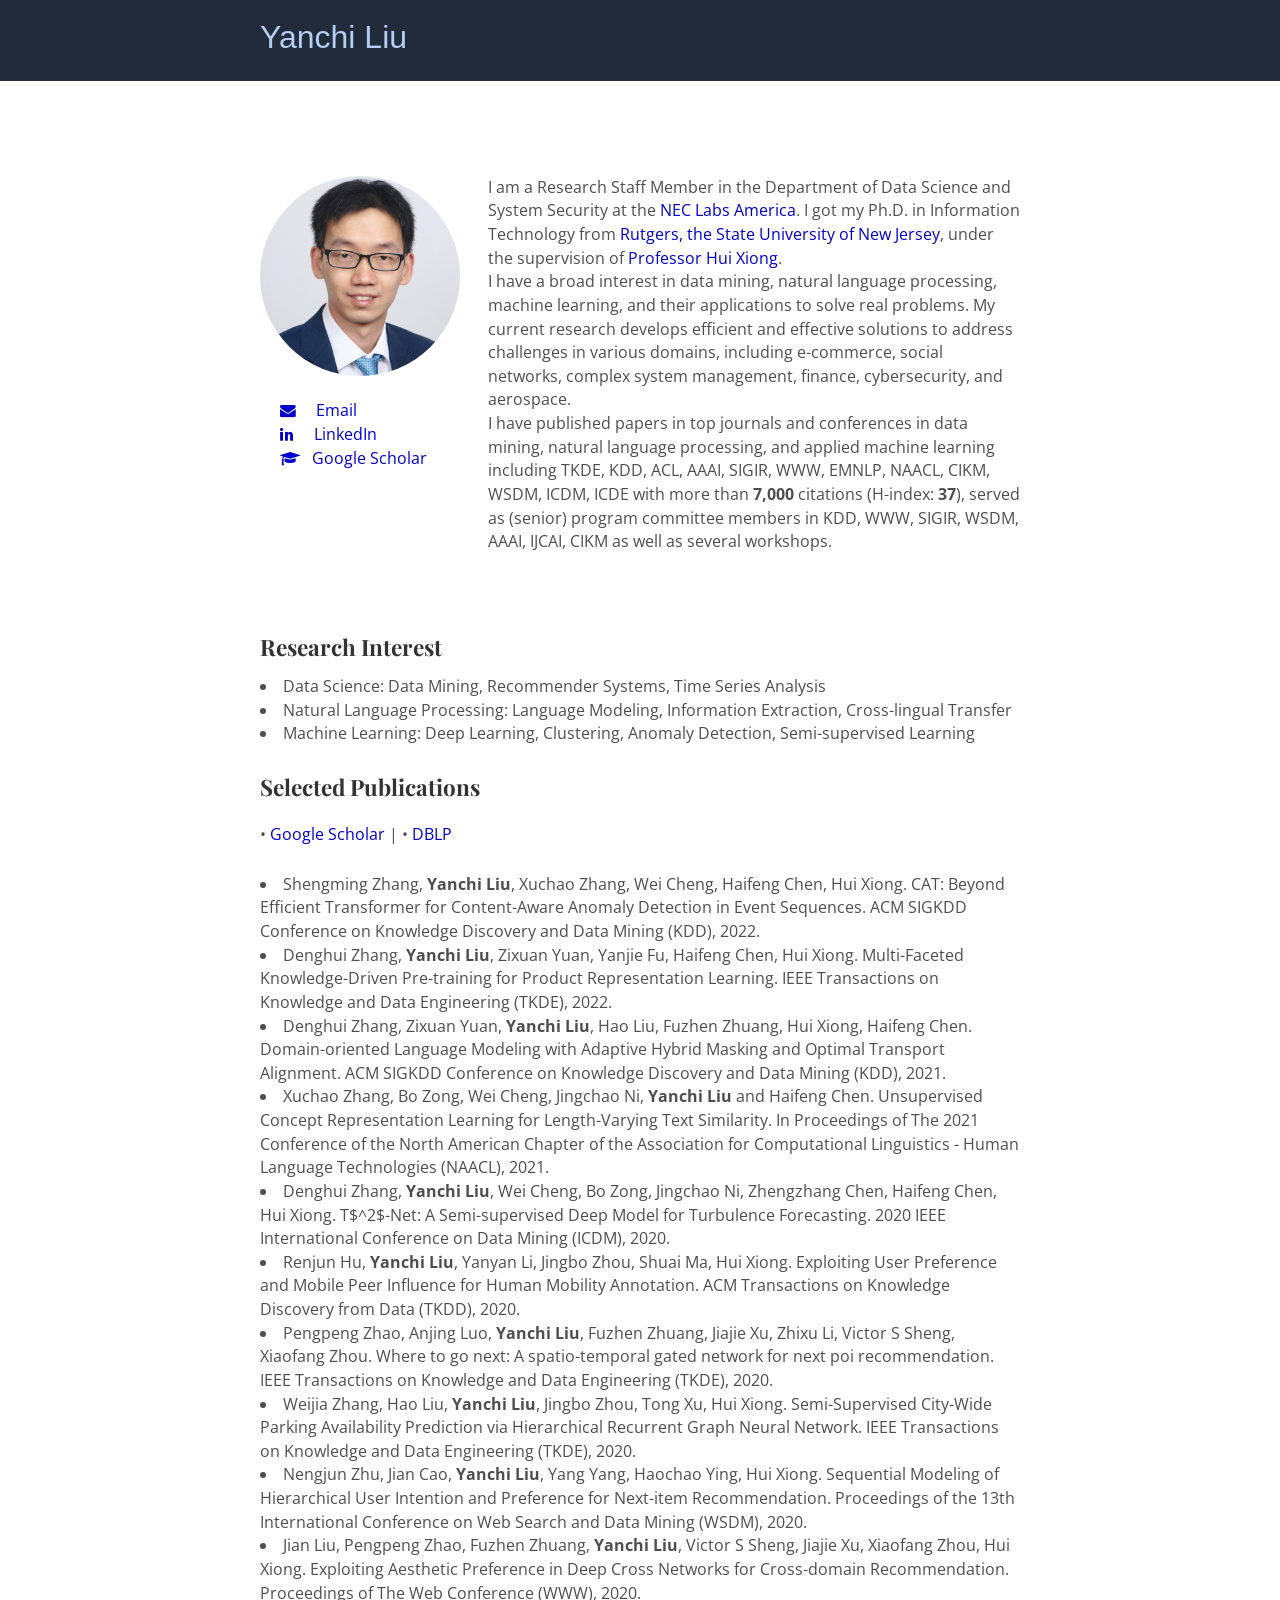
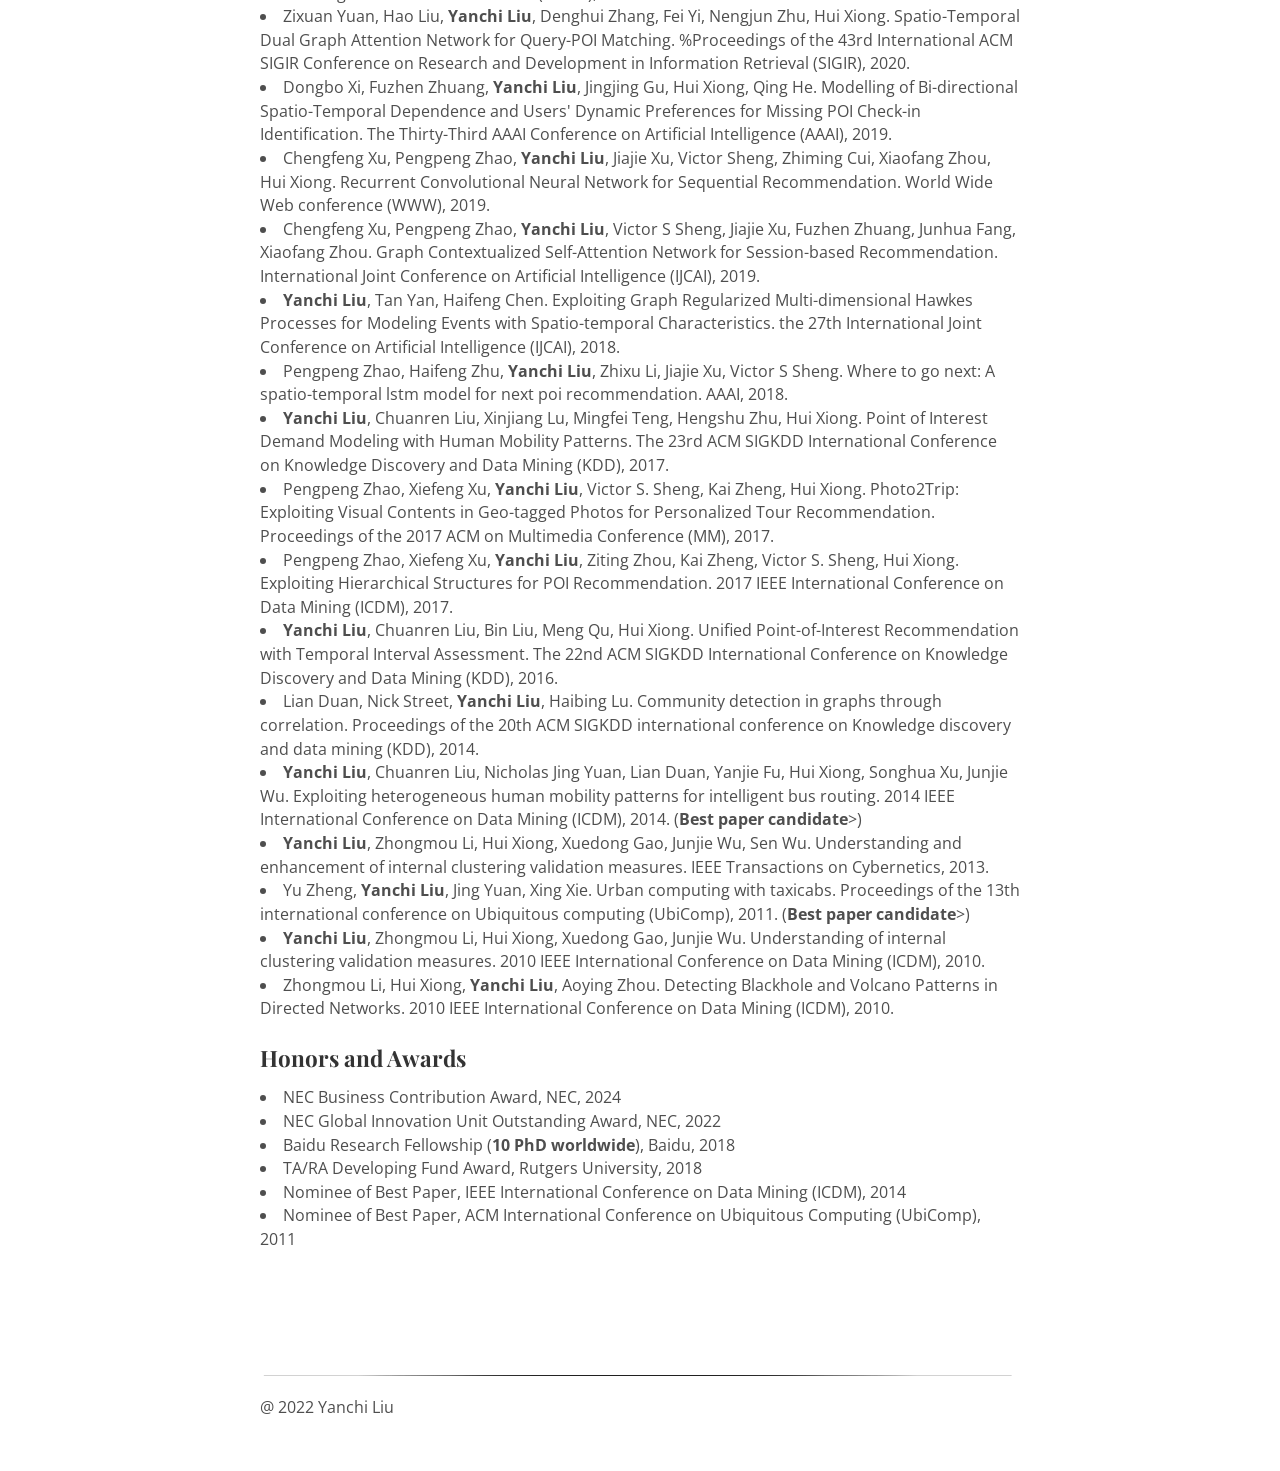
<file: index.html>
<!DOCTYPE html>
<html>
<head>
    <title>Yanchi Liu</title>
    <meta charset="utf-8" />
    <meta name="viewport" content="width=device-width, initial-scale=1">
    <meta name="description" content="Yanchi Liu">
    <meta name="keywords" content="Yanchi Liu">
    <meta name="author" content="Yanchi Liu">
    <meta name="viewport" content="width=device-width, initial-scale=1" />
    <link rel="stylesheet" href="css/kube.min.css" />
    <link rel="stylesheet" href="css/font-awesome.min.css" />
    <link rel="stylesheet" href="css/custom.min.css" />
    <link rel="shortcut icon" href="img/y-shortcut.png" />
	<link href='http://fonts.googleapis.com/css?family=Playfair+Display:700' rel='stylesheet' type='text/css'>
	<link href='http://fonts.googleapis.com/css?family=Open+Sans:300,600' rel='stylesheet' type='text/css'>
	<link rel="stylesheet" href="https://maxcdn.bootstrapcdn.com/font-awesome/4.4.0/css/font-awesome.min.css">
	<style>
		.intro h1:before {

		}
	</style>
</head>
<body>
	<!-- Navigation -->
	<div class="main-nav" >
		<div class="container" >
			<header class="group top-nav">
				<div class="navigation-toggle" data-tools="navigation-toggle" data-target="#navbar-1">
				    <span class="logo">Yanchi Liu</span>
				</div>
			    <nav id="navbar-1" class="navbar item-nav">
					<ul>
				        <!--<img src="img/rutgerslogo.png" alt="" style="float:left; width: 200px;height:70px;"> -->
						<li class="active"><a href="index.html"><font size="6" style="font-family:Arial;">Yanchi Liu</font></a></li>
				        <!-- <li><a href="publication.html">Publication</a></li> -->
				        <!-- <li><a href="research.html">Research</a></li> -->
				        <!-- <li><a href="professional.html">Professional Service</a></li> -->
				        <!-- <li><a href="personal.html">Personal</a></li> -->
				    </ul>
				</nav>
			</header>
		</div>
	</div>

	<!-- Introduction -->
	<div class="intro section" id="about">
		<div class="container">
			<div class="units-row units-split wrap">
				<div class="unit-30">
					<img src="img/yanchi.jpg" alt="Avatar">

					<p>
						<br>
						&emsp; <a href="mailto:yanchi@nec-labs.com" target="_blank"> 
						<i class="fa fa-envelope" aria-hidden="true"></i>&emsp; Email
						</a><br>
						&emsp; <a href="https://www.linkedin.com/in/yanchiliu/" target="_blank"> 
							<i class="fa fa-linkedin" aria-hidden="true"></i>&emsp;  LinkedIn
						</a><br>
						&emsp; <a href="https://scholar.google.com/citations?user=faLmr-YAAAAJ&hl=en" target="_blank">
							<i class="fa fa-graduation-cap" aria-hidden="true"></i>&ensp;  Google Scholar
						</a>
					</p>	
				</div>
				<div class="unit-70">
					<p>
						I am a Research Staff Member in the Department of Data Science and System Security at the <a href="http://www.nec-labs.com/" target="_blank"> NEC Labs America</a>.
						I got my Ph.D. in Information Technology from <a href="http://www.rutgers.edu/" target="_blank"> Rutgers, the State University of New Jersey</a>, under the supervision of <a href="http://datamining.rutgers.edu/" target="_blank"> Professor Hui Xiong</a>. 
						<br>
						I have a broad interest in data mining, natural language processing, machine learning, and their applications to solve real problems. My current research develops efficient and effective solutions to address challenges in various domains, including e-commerce, social networks, complex system management, finance, cybersecurity, and aerospace.
						<br>
						I have published papers in top journals and conferences in data mining, natural language processing, and applied machine learning including TKDE, KDD, ACL, AAAI, SIGIR, WWW, EMNLP, NAACL, CIKM, WSDM, ICDM, ICDE with more than <b>7,000</b> citations (H-index: <b>37</b>), served as (senior) program committee members in KDD, WWW, SIGIR, WSDM, AAAI, IJCAI, CIKM as well as several workshops.
					</p>
				</div>			
			</div>
		</div>
		<div class="container">
			<div class="unit-100">
				<h2><br>Research Interest</h2>
				<li>Data Science: Data Mining, Recommender Systems, Time Series Analysis</li>
				<li>Natural Language Processing: Language Modeling, Information Extraction, Cross-lingual Transfer</li>
				<li>Machine Learning: Deep Learning, Clustering, Anomaly Detection, Semi-supervised Learning</li>
			</div>
		</div>


		<div class="container">
			<div class="unit-100">
				<h2><br>Selected Publications <a href="publication.html"><span style="font-size: 16px"></span><br></a></h2> 
				<p>&#x2022; <a href="https://scholar.google.com/citations?user=faLmr-YAAAAJ&hl=en" target="_blank">Google Scholar</a> | &#x2022; <a href="https://dblp.org/pid/62/8146.html" target="_blank">DBLP</a></p>

				<li> Shengming Zhang, <b>Yanchi Liu</b>, Xuchao Zhang, Wei Cheng, Haifeng Chen, Hui Xiong. CAT: Beyond Efficient Transformer for Content-Aware Anomaly Detection in Event Sequences. ACM SIGKDD Conference on Knowledge Discovery and Data Mining (KDD), 2022.</li>
				<li>  Denghui Zhang, <b>Yanchi Liu</b>, Zixuan Yuan, Yanjie Fu, Haifeng Chen, Hui Xiong. Multi-Faceted Knowledge-Driven Pre-training for Product Representation Learning. IEEE Transactions on Knowledge and Data Engineering (TKDE), 2022.</li>
				<li> Denghui Zhang, Zixuan Yuan, <b>Yanchi Liu</b>, Hao Liu, Fuzhen Zhuang, Hui Xiong, Haifeng Chen. Domain-oriented Language Modeling with Adaptive Hybrid Masking and Optimal Transport Alignment. ACM SIGKDD Conference on Knowledge Discovery and Data Mining (KDD), 2021. </li>
				<li> Xuchao Zhang, Bo Zong, Wei Cheng, Jingchao Ni, <b>Yanchi Liu</b> and Haifeng Chen. 
				Unsupervised Concept Representation Learning for Length-Varying Text Similarity. 
				In Proceedings of The 2021 Conference of the North American Chapter of the Association for Computational Linguistics - Human Language Technologies (NAACL), 2021. 
				</li>
				<li> Denghui Zhang, <b>Yanchi Liu</b>, Wei Cheng, Bo Zong, Jingchao Ni, Zhengzhang Chen, Haifeng Chen, Hui Xiong.
				T$^2$-Net: A Semi-supervised Deep Model for Turbulence Forecasting.
				2020 IEEE International Conference on Data Mining (ICDM), 2020.</li>
				<li> Renjun Hu, <b>Yanchi Liu</b>, Yanyan Li, Jingbo Zhou, Shuai Ma, Hui Xiong.
				Exploiting User Preference and Mobile Peer Influence for Human Mobility Annotation.
				ACM Transactions on Knowledge Discovery from Data (TKDD), 2020.</li>
				<li> Pengpeng Zhao, Anjing Luo, <b>Yanchi Liu</b>, Fuzhen Zhuang, Jiajie Xu, Zhixu Li, Victor S Sheng, Xiaofang Zhou.
				Where to go next: A spatio-temporal gated network for next poi recommendation.
				IEEE Transactions on Knowledge and Data Engineering (TKDE), 2020.</li>
				<li> Weijia Zhang, Hao Liu, <b>Yanchi Liu</b>, Jingbo Zhou, Tong Xu, Hui Xiong.
				Semi-Supervised City-Wide Parking Availability Prediction via Hierarchical Recurrent Graph Neural Network.
				IEEE Transactions on Knowledge and Data Engineering (TKDE), 2020.</li>
				<li> Nengjun Zhu, Jian Cao, <b>Yanchi Liu</b>, Yang Yang, Haochao Ying, Hui Xiong.
				Sequential Modeling of Hierarchical User Intention and Preference for Next-item Recommendation.
				Proceedings of the 13th International Conference on Web Search and Data Mining (WSDM), 2020.
				</li>
				<li> Jian Liu, Pengpeng Zhao, Fuzhen Zhuang, <b>Yanchi Liu</b>, Victor S Sheng, Jiajie Xu, Xiaofang Zhou, Hui Xiong.
				Exploiting Aesthetic Preference in Deep Cross Networks for Cross-domain Recommendation.
				Proceedings of The Web Conference (WWW), 2020.
				<li> Zixuan Yuan, Hao Liu, <b>Yanchi Liu</b>, Denghui Zhang, Fei Yi, Nengjun Zhu, Hui Xiong.
				Spatio-Temporal Dual Graph Attention Network for Query-POI Matching.
				%Proceedings of the 43rd International 
				ACM SIGIR Conference on Research and Development in Information Retrieval (SIGIR), 2020.
				<li> Dongbo Xi, Fuzhen Zhuang, <b>Yanchi Liu</b>, Jingjing Gu, Hui Xiong, Qing He.
				Modelling of Bi-directional Spatio-Temporal Dependence and Users' Dynamic Preferences for Missing POI Check-in Identification.
				The Thirty-Third AAAI Conference on Artificial Intelligence (AAAI), 2019.
				<li> Chengfeng Xu, Pengpeng Zhao, <b>Yanchi Liu</b>, Jiajie Xu, Victor Sheng, Zhiming Cui, Xiaofang Zhou, Hui Xiong.
				Recurrent Convolutional Neural Network for Sequential Recommendation.
				World Wide Web conference (WWW), 2019.
				<li> Chengfeng Xu, Pengpeng Zhao, <b>Yanchi Liu</b>, Victor S Sheng, Jiajie Xu, Fuzhen Zhuang, Junhua Fang, Xiaofang Zhou.
				Graph Contextualized Self-Attention Network for Session-based Recommendation.
				International Joint Conference on Artificial Intelligence (IJCAI), 2019.
				<li> <b>Yanchi Liu</b>, Tan Yan, Haifeng Chen.
				Exploiting Graph Regularized Multi-dimensional Hawkes Processes for Modeling Events with Spatio-temporal Characteristics.
				the 27th International Joint Conference on Artificial Intelligence (IJCAI), 2018.
				<li> Pengpeng Zhao, Haifeng Zhu, <b>Yanchi Liu</b>, Zhixu Li, Jiajie Xu, Victor S Sheng.
				Where to go next: A spatio-temporal lstm model for next poi recommendation.
				AAAI, 2018.
				<li> <b>Yanchi Liu</b>, Chuanren Liu, Xinjiang Lu, Mingfei Teng, Hengshu Zhu, Hui Xiong.
				Point of Interest Demand Modeling with Human Mobility Patterns.
				The 23rd ACM SIGKDD International Conference on Knowledge Discovery and Data Mining (KDD), 2017.
				<li> Pengpeng Zhao, Xiefeng Xu, <b>Yanchi Liu</b>, Victor S. Sheng, Kai Zheng, Hui Xiong.
				Photo2Trip: Exploiting Visual Contents in Geo-tagged Photos for Personalized Tour Recommendation.
				Proceedings of the 2017 ACM on Multimedia Conference (MM), 2017.
				<li> Pengpeng Zhao, Xiefeng Xu, <b>Yanchi Liu</b>, Ziting Zhou, Kai Zheng, Victor S. Sheng, Hui Xiong.
				Exploiting Hierarchical Structures for POI Recommendation.
				2017 IEEE International Conference on Data Mining (ICDM), 2017.
				<li> <b>Yanchi Liu</b>, Chuanren Liu, Bin Liu, Meng Qu, Hui Xiong.
				Unified Point-of-Interest Recommendation with Temporal Interval Assessment.
				The 22nd ACM SIGKDD International Conference on Knowledge Discovery and Data Mining (KDD), 2016.
				<li> Lian Duan, Nick Street, <b>Yanchi Liu</b>, Haibing Lu.
				Community detection in graphs through correlation.
				Proceedings of the 20th ACM SIGKDD international conference on Knowledge discovery and data mining (KDD), 2014.
				<li> <b>Yanchi Liu</b>, Chuanren Liu, Nicholas Jing Yuan, Lian Duan, Yanjie Fu, Hui Xiong, Songhua Xu, Junjie Wu.
				Exploiting heterogeneous human mobility patterns for intelligent bus routing.
				2014 IEEE International Conference on Data Mining (ICDM), 2014. (<b>Best paper candidate</b>>)
				<li> <b>Yanchi Liu</b>, Zhongmou Li, Hui Xiong, Xuedong Gao, Junjie Wu, Sen Wu.
				Understanding and enhancement of internal clustering validation measures.
				IEEE Transactions on Cybernetics, 2013.
				<li> Yu Zheng, <b>Yanchi Liu</b>, Jing Yuan, Xing Xie.
				Urban computing with taxicabs.
				Proceedings of the 13th international conference on Ubiquitous computing (UbiComp), 2011. (<b>Best paper candidate</b>>)
				<li> <b>Yanchi Liu</b>, Zhongmou Li, Hui Xiong, Xuedong Gao, Junjie Wu.
				Understanding of internal clustering validation measures.
				2010 IEEE International Conference on Data Mining (ICDM), 2010. 
				<li> Zhongmou Li, Hui Xiong, <b>Yanchi Liu</b>, Aoying Zhou.
				Detecting Blackhole and Volcano Patterns in Directed Networks.
				2010 IEEE International Conference on Data Mining (ICDM), 2010.
			</div>
		</div>

		<div class="container">
			<div class="unit-100">
				<h2><br>Honors and Awards</h2>
				<li>NEC Business Contribution Award, NEC, 2024 </li>
				<li>NEC Global Innovation Unit Outstanding Award, NEC, 2022 </li>
				<li> Baidu Research Fellowship (<b>10 PhD worldwide</b>), Baidu, 2018 </li>
				<li> TA/RA Developing Fund Award, Rutgers University, 2018 </li>
				<li> Nominee of Best Paper, IEEE International Conference on Data Mining (ICDM), 2014 </li>
				<li> Nominee of Best Paper, ACM International Conference on Ubiquitous Computing (UbiComp), 2011 </li>
			</div>
		</div>
	</div>

	<footer>
		<div class="container">
			<div class="units-row units-split wrap">
				<div class="unit-100">
					<img src="img/separator1.png">
				</div>
			    <div class="unit-30">
			    	<p>@ 2022 Yanchi Liu</p>
					<script type='text/javascript' id='clustrmaps' src='//cdn.clustrmaps.com/map_v2.js?cl=2d78ad&w=a&t=tt&d=AoBXAxSuyFGgO-ZvClHdMtMQVtzZY7QxMGYBdVaoyd4&co=ffffff&cmo=3acc3a&cmn=ff5353&ct=808080'></script>
	
			    </div>
			</div>
		</div>
	</footer>

	<!-- Javascript -->
	<script src="js/jquery.min.js"></script>
	<script src="js/typed.min.js"></script>
    <script src="js/kube.min.js"></script>
    <script src="js/site.js"></script>
    <script>
		function newTyped(){}$(function(){$("#typed").typed({
		// Change to edit type effect
		strings: ["far northern sky", "your galaxy", "everywhere"],

		typeSpeed:90,backDelay:700,contentType:"html",loop:!0,resetCallback:function(){newTyped()}}),$(".reset").click(function(){$("#typed").typed("reset")})});
    </script>



    
</body>
</html>
</file>
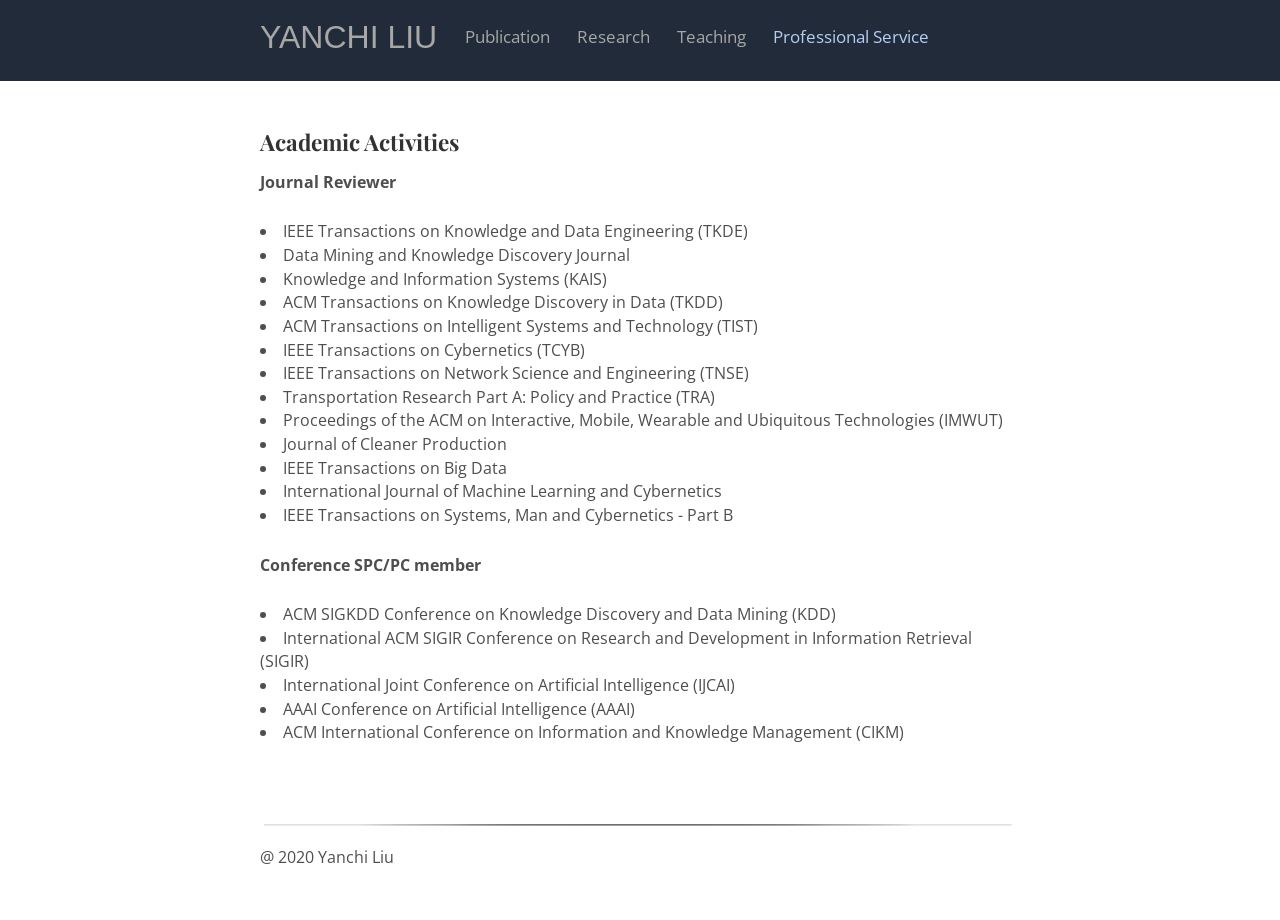
<file: professional.html>
<!DOCTYPE html>
<html>
<head>
    <title>Yanchi Liu | Rutgers University</title>
    <meta charset="utf-8" />
    <meta name="viewport" content="width=device-width, initial-scale=1">
    <meta name="description" content="Yanchi Liu, Ph.D. candidate in the Department of Management Science and Information Systems at Rutgers, the State University of New Jersey, interested in data mining and knowledge discovery and business analytics.">
    <meta name="keywords" content="Yanchi Liu, Rutgers, data mining, business analytics, recommender systems">
    <meta name="author" content="Yanchi Liu">
    <meta name="viewport" content="width=device-width, initial-scale=1" />
    <link rel="stylesheet" href="css/kube.min.css" />
    <link rel="stylesheet" href="css/font-awesome.min.css" />
    <link rel="stylesheet" href="css/custom.min.css" />
    <link rel="shortcut icon" href="img/y-shortcut.png" />
	<link href='http://fonts.googleapis.com/css?family=Playfair+Display:700' rel='stylesheet' type='text/css'>
	<link href='http://fonts.googleapis.com/css?family=Open+Sans:300,600' rel='stylesheet' type='text/css'>
	<style>
		.intro h1:before {

		}
	</style>
</head>
<body>
	<!-- Navigation -->
	<div class="main-nav" >
		<div class="container" >
			<header class="group top-nav">
				<div class="navigation-toggle" data-tools="navigation-toggle" data-target="#navbar-1">
				    <span class="logo">Yanchi Liu</span>
				</div>
			    <nav id="navbar-1" class="navbar item-nav">
					<ul>
				        <!--<img src="img/rutgerslogo.png" alt="" style="float:left; width: 200px;height:70px;"> -->
						<li><a href="index.html"><font size="6" style="font-family:Arial;">YANCHI LIU</font></a></li>
				        <li><a href="publication.html">Publication</a></li>
				        <li><a href="research.html">Research</a></li>
				        <li><a href="teaching.html">Teaching</a></li>
				        <li class="active"><a href="professional.html">Professional Service</a></li>
				        <!-- <li><a href="personal.html">Personal</a></li> -->
				    </ul>
				</nav>
			</header>
		</div>
	</div>


	<div class="container">
		<div class="unit-100">
			<h2><br><br>Academic Activities</h2>
			<h2></h2>

			<p>
				<span style="font-weight:bold">Journal Reviewer</span><br>
				<li> IEEE Transactions on Knowledge and Data Engineering (TKDE)
				</li>
				<li> Data Mining and Knowledge Discovery Journal
				</li>
				<li> Knowledge and Information Systems (KAIS)
				</li>
				<li> ACM Transactions on Knowledge Discovery in Data (TKDD)
				</li>
				<li> ACM Transactions on Intelligent Systems and Technology (TIST)
				</li>
				<li> IEEE Transactions on Cybernetics (TCYB)
				</li>
				<li> IEEE Transactions on Network Science and Engineering (TNSE)
				</li>
				<li> Transportation Research Part A: Policy and Practice (TRA)
				</li>
				<li> Proceedings of the ACM on Interactive, Mobile, Wearable and Ubiquitous Technologies (IMWUT)
				</li>
				<li> Journal of Cleaner Production
				</li>
				<li> IEEE Transactions on Big Data
				</li>
				<li> International Journal of Machine Learning and Cybernetics
				</li>
				<li> IEEE Transactions on Systems, Man and Cybernetics - Part B				
				</li>
			<p>
			
			<p>
				<span style="font-weight:bold">Conference SPC/PC member</span><br>
				<li> ACM SIGKDD Conference on Knowledge Discovery and Data Mining (KDD)
				</li>
				<li> International ACM SIGIR Conference on Research and Development in Information Retrieval (SIGIR)
				</li>
				<li> International Joint Conference on Artificial Intelligence (IJCAI)
				</li>
				<li> AAAI Conference on Artificial Intelligence (AAAI)
				</li>
				<li> ACM International Conference on Information and Knowledge Management (CIKM)
				</li>
			<p>

		</div>
	</div>	


	<footer>
		<div class="container">
			<div class="units-row units-split wrap">
				<div class="unit-100">
					<img src="img/separator1.png">
				</div>
			    <div class="unit-50">
			    	<p>@ 2020 Yanchi Liu</p>
			    </div>
			</div>
		</div>
	</footer>

	<!-- Javascript -->
	<script src="js/jquery.min.js"></script>
	<script src="js/typed.min.js"></script>
    <script src="js/kube.min.js"></script>
    <script src="js/site.js"></script>
    <script>
		function newTyped(){}$(function(){$("#typed").typed({
		// Change to edit type effect
		strings: ["far northern sky", "your galaxy", "everywhere"],

		typeSpeed:90,backDelay:700,contentType:"html",loop:!0,resetCallback:function(){newTyped()}}),$(".reset").click(function(){$("#typed").typed("reset")})});
    </script>
</body>
</html>
</file>
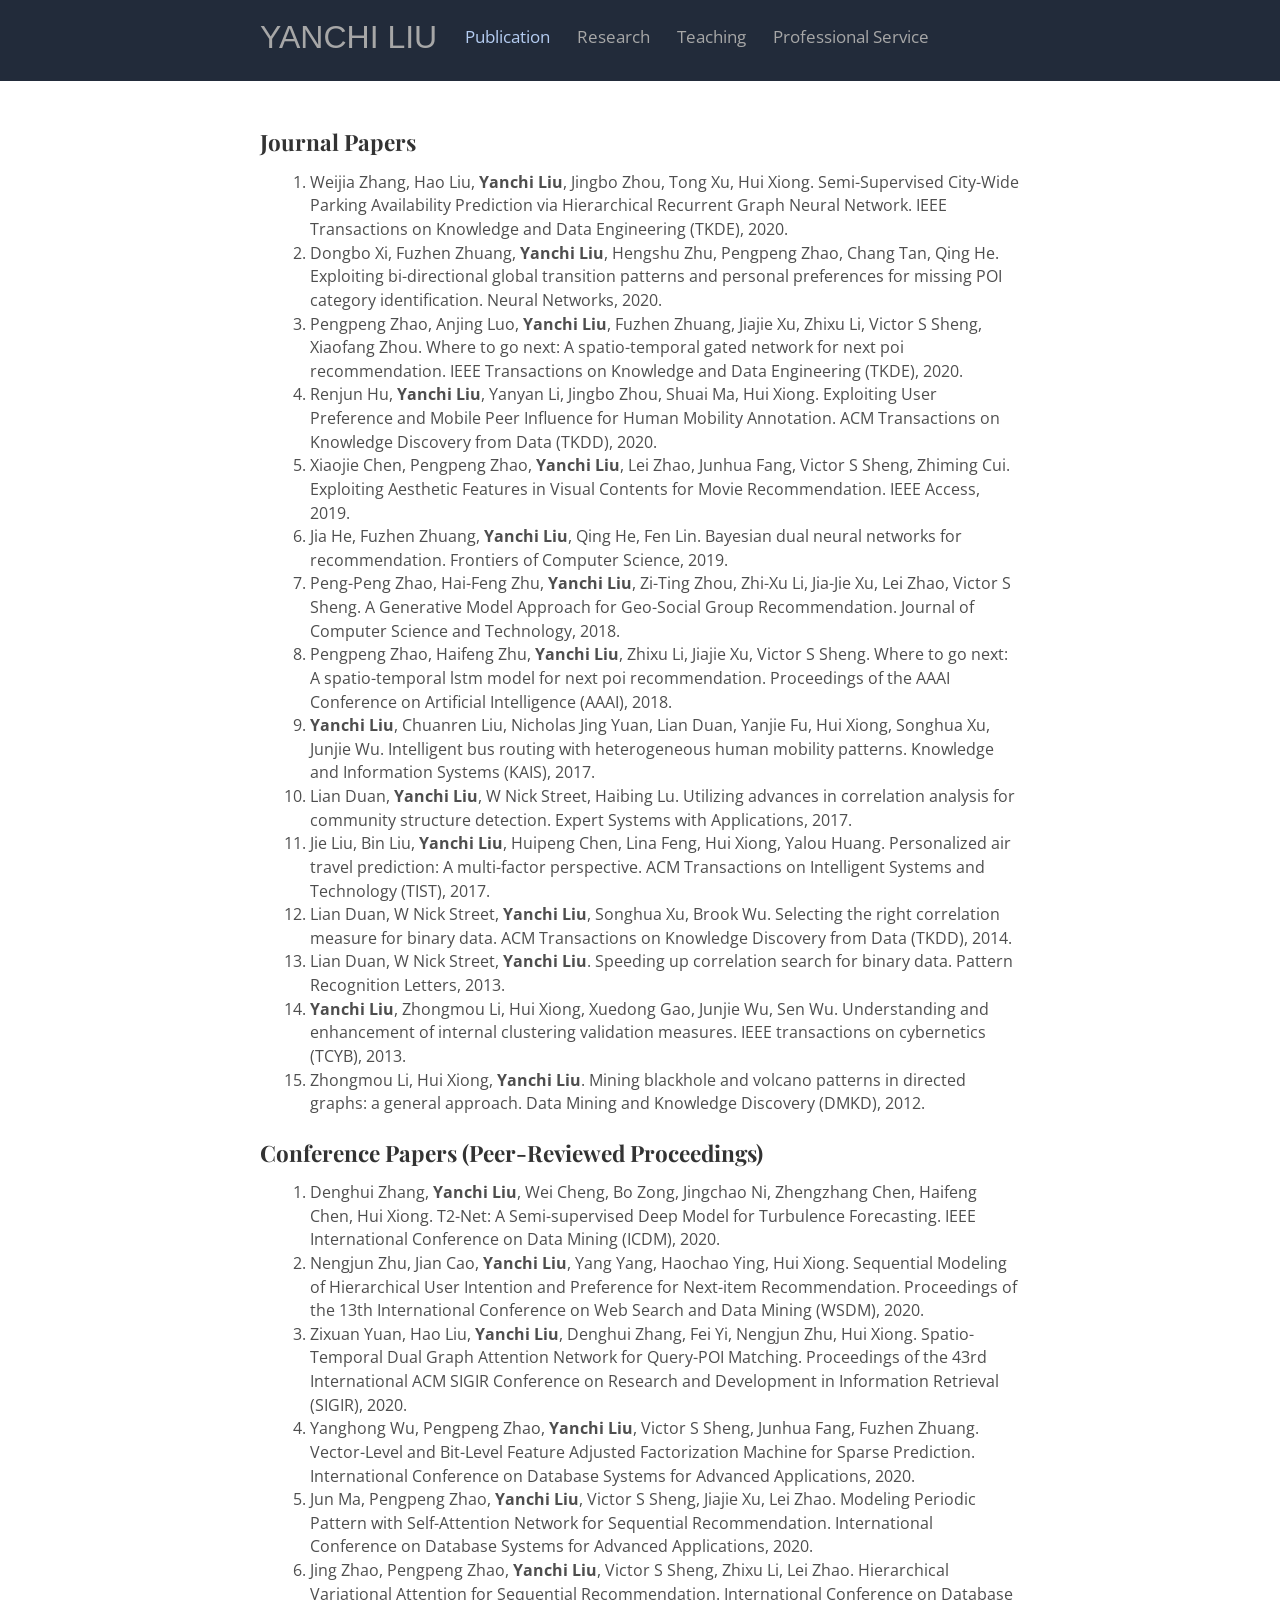
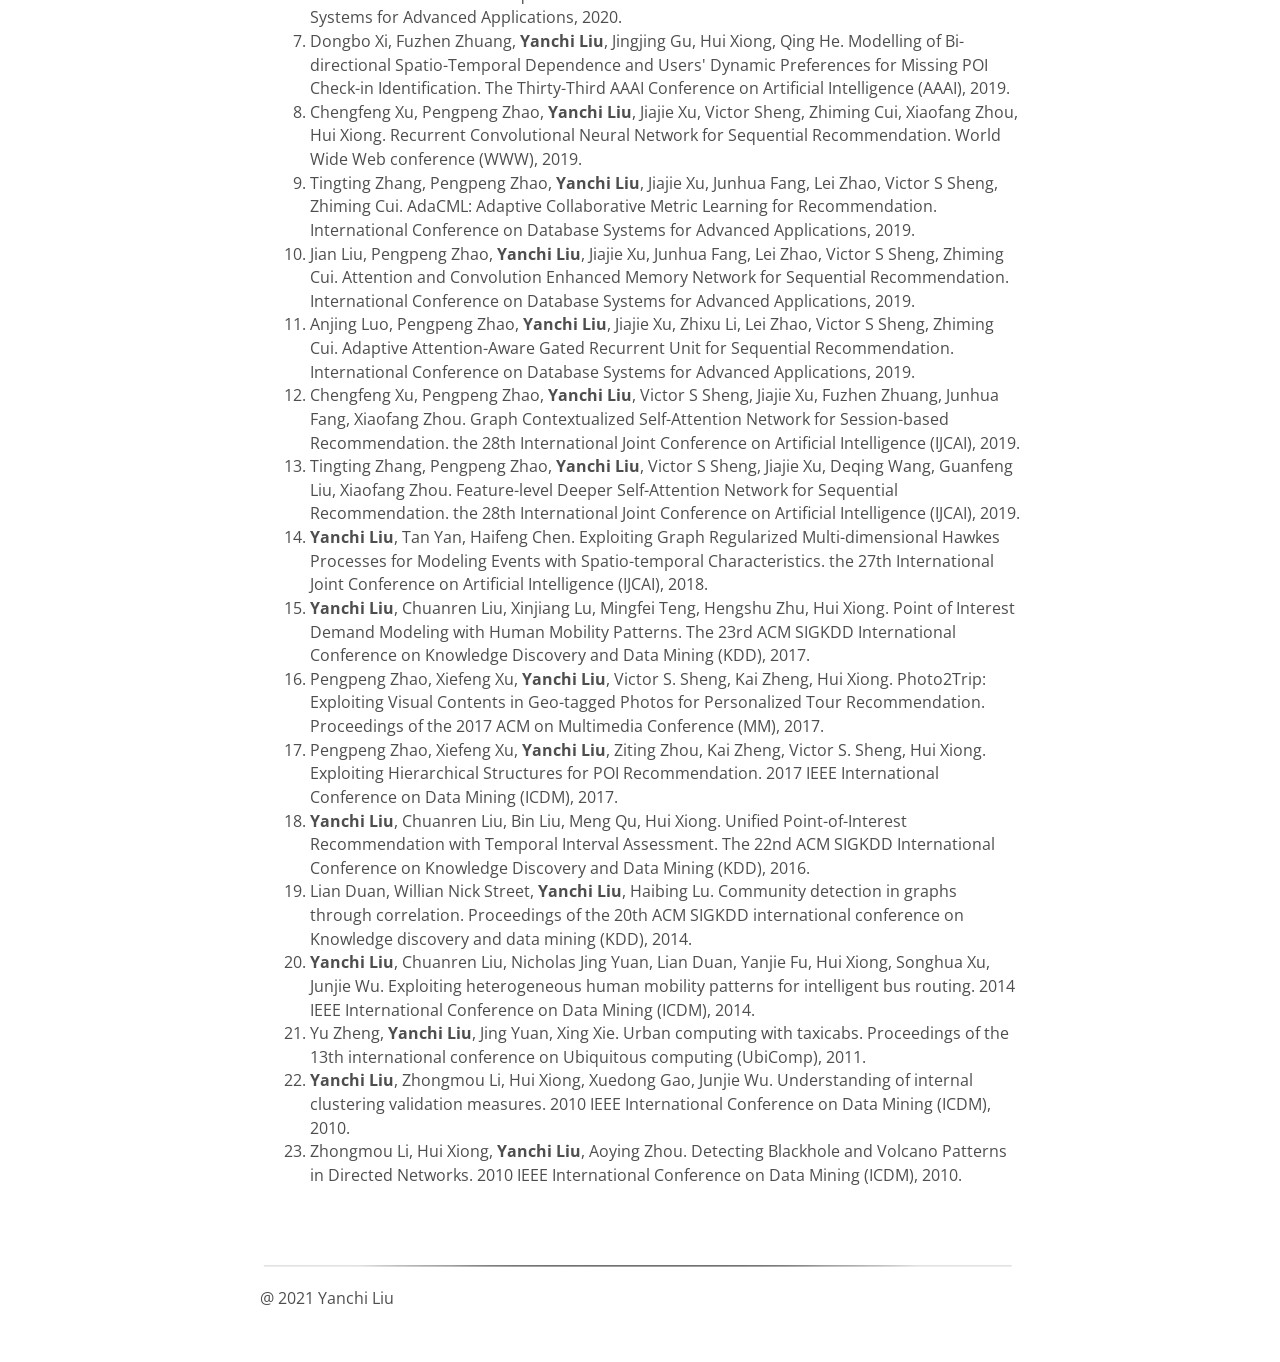
<file: publication.html>
<!DOCTYPE html>
<html>
<head>
    <title>Yanchi Liu</title>
    <meta charset="utf-8" />
    <meta name="viewport" content="width=device-width, initial-scale=1">
    <meta name="description" content="Yanchi Liu">
    <meta name="keywords" content="Yanchi Liu">
    <meta name="author" content="Yanchi Liu">
    <meta name="viewport" content="width=device-width, initial-scale=1" />
    <link rel="stylesheet" href="css/kube.min.css" />
    <link rel="stylesheet" href="css/font-awesome.min.css" />
    <link rel="stylesheet" href="css/custom.min.css" />
    <link rel="shortcut icon" href="img/y-shortcut.png" />
	<link href='http://fonts.googleapis.com/css?family=Playfair+Display:700' rel='stylesheet' type='text/css'>
	<link href='http://fonts.googleapis.com/css?family=Open+Sans:300,600' rel='stylesheet' type='text/css'>
	<style>
		.intro h1:before {

		}
	</style>
</head>
<body>
	<!-- Navigation -->
	<div class="main-nav" >
		<div class="container" >
			<header class="group top-nav">
				<div class="navigation-toggle" data-tools="navigation-toggle" data-target="#navbar-1">
				    <span class="logo">Yanchi Liu</span>
				</div>
			    <nav id="navbar-1" class="navbar item-nav">
					<ul>
				        <!--<img src="img/rutgerslogo.png" alt="" style="float:left; width: 200px;height:70px;"> -->
						<li><a href="index.html"><font size="6" style="font-family:Arial;">YANCHI LIU</font></a></li>
				        <li class="active"><a href="publication.html">Publication</a></li>
				        <li><a href="research.html">Research</a></li>
				        <li><a href="teaching.html">Teaching</a></li>
				        <li><a href="professional.html">Professional Service</a></li>
				        <!-- <li><a href="personal.html">Personal</a></li> -->
				    </ul>
				</nav>
			</header>
		</div>
	</div>

	<div class="container">
		<div class="unit-100">
			<h2><br><br>Journal Papers </h2>
				<ol>
					<li>
					Weijia Zhang, Hao Liu, <b>Yanchi Liu</b>, Jingbo Zhou, Tong Xu, Hui Xiong. Semi-Supervised City-Wide Parking Availability Prediction via Hierarchical Recurrent Graph Neural Network. IEEE Transactions on Knowledge and Data Engineering (TKDE), 2020. 
					</li>
					<li>
					Dongbo Xi, Fuzhen Zhuang, <b>Yanchi Liu</b>, Hengshu Zhu, Pengpeng Zhao, Chang Tan, Qing He. Exploiting bi-directional global transition patterns and personal preferences for missing POI category identification. Neural Networks, 2020. 
					</li>
					<li>
					Pengpeng Zhao, Anjing Luo, <b>Yanchi Liu</b>, Fuzhen Zhuang, Jiajie Xu, Zhixu Li, Victor S Sheng, Xiaofang Zhou. Where to go next: A spatio-temporal gated network for next poi recommendation. IEEE Transactions on Knowledge and Data Engineering (TKDE), 2020. 
					</li>
					<li>
					Renjun Hu, <b>Yanchi Liu</b>, Yanyan Li, Jingbo Zhou, Shuai Ma, Hui Xiong. Exploiting User Preference and Mobile Peer Influence for Human Mobility Annotation. ACM Transactions on Knowledge Discovery from Data (TKDD), 2020. 
					</li>
					<li>
					Xiaojie Chen, Pengpeng Zhao, <b>Yanchi Liu</b>, Lei Zhao, Junhua Fang, Victor S Sheng, Zhiming Cui. Exploiting Aesthetic Features in Visual Contents for Movie Recommendation. IEEE Access, 2019. 
					</li>
					<li>
					Jia He, Fuzhen Zhuang, <b>Yanchi Liu</b>, Qing He, Fen Lin. Bayesian dual neural networks for recommendation. Frontiers of Computer Science, 2019. 
					</li>
					<li>
					Peng-Peng Zhao, Hai-Feng Zhu, <b>Yanchi Liu</b>, Zi-Ting Zhou, Zhi-Xu Li, Jia-Jie Xu, Lei Zhao, Victor S Sheng. A Generative Model Approach for Geo-Social Group Recommendation. Journal of Computer Science and Technology, 2018. 
					</li>
					<li>
					Pengpeng Zhao, Haifeng Zhu, <b>Yanchi Liu</b>, Zhixu Li, Jiajie Xu, Victor S Sheng. Where to go next: A spatio-temporal lstm model for next poi recommendation. Proceedings of the AAAI Conference on Artificial Intelligence (AAAI), 2018. 
					</li>
					<li>
					<b>Yanchi Liu</b>, Chuanren Liu, Nicholas Jing Yuan, Lian Duan, Yanjie Fu, Hui Xiong, Songhua Xu, Junjie Wu. Intelligent bus routing with heterogeneous human mobility patterns. Knowledge and Information Systems (KAIS), 2017. 
					</li>
					<li>
					Lian Duan, <b>Yanchi Liu</b>, W Nick Street, Haibing Lu. Utilizing advances in correlation analysis for community structure detection. Expert Systems with Applications, 2017. 
					</li>
					<li>
					Jie Liu, Bin Liu, <b>Yanchi Liu</b>, Huipeng Chen, Lina Feng, Hui Xiong, Yalou Huang. Personalized air travel prediction: A multi-factor perspective. ACM Transactions on Intelligent Systems and Technology (TIST), 2017. 
					</li>
					<li>
					Lian Duan, W Nick Street, <b>Yanchi Liu</b>, Songhua Xu, Brook Wu. Selecting the right correlation measure for binary data. ACM Transactions on Knowledge Discovery from Data (TKDD), 2014. 
					</li>
					<li>
					Lian Duan, W Nick Street, <b>Yanchi Liu</b>. Speeding up correlation search for binary data. Pattern Recognition Letters, 2013. 
					</li>
					<li>
					<b>Yanchi Liu</b>, Zhongmou Li, Hui Xiong, Xuedong Gao, Junjie Wu, Sen Wu. Understanding and enhancement of internal clustering validation measures. IEEE transactions on cybernetics (TCYB), 2013. 
					</li>
					<li>
					Zhongmou Li, Hui Xiong, <b>Yanchi Liu</b>. Mining blackhole and volcano patterns in directed graphs: a general approach. Data Mining and Knowledge Discovery (DMKD), 2012. 
					</li>
				</ol>

		</div>
	</div>
	
	<div class="container">

		<div class="unit-100">
			<h2>Conference Papers (Peer-Reviewed Proceedings) </h2>
			<ol>
				<li>
				Denghui Zhang, <b>Yanchi Liu</b>, Wei Cheng, Bo Zong, Jingchao Ni, Zhengzhang Chen, Haifeng Chen, Hui Xiong. T2-Net: A Semi-supervised Deep Model for Turbulence Forecasting. IEEE International Conference on Data Mining (ICDM), 2020. 
				</li>
				<li>
				Nengjun Zhu, Jian Cao, <b>Yanchi Liu</b>, Yang Yang, Haochao Ying, Hui Xiong. Sequential Modeling of Hierarchical User Intention and Preference for Next-item Recommendation. Proceedings of the 13th International Conference on Web Search and Data Mining (WSDM), 2020. 
				</li>
				<li>
				Zixuan Yuan, Hao Liu, <b>Yanchi Liu</b>, Denghui Zhang, Fei Yi, Nengjun Zhu, Hui Xiong. Spatio-Temporal Dual Graph Attention Network for Query-POI Matching. Proceedings of the 43rd International ACM SIGIR Conference on Research and Development in Information Retrieval (SIGIR), 2020. 
				</li>
				<li>
				Yanghong Wu, Pengpeng Zhao, <b>Yanchi Liu</b>, Victor S Sheng, Junhua Fang, Fuzhen Zhuang. Vector-Level and Bit-Level Feature Adjusted Factorization Machine for Sparse Prediction. International Conference on Database Systems for Advanced Applications, 2020. 
				</li>
				<li>
				Jun Ma, Pengpeng Zhao, <b>Yanchi Liu</b>, Victor S Sheng, Jiajie Xu, Lei Zhao. Modeling Periodic Pattern with Self-Attention Network for Sequential Recommendation. International Conference on Database Systems for Advanced Applications, 2020. 
				</li>
				<li>
				Jing Zhao, Pengpeng Zhao, <b>Yanchi Liu</b>, Victor S Sheng, Zhixu Li, Lei Zhao. Hierarchical Variational Attention for Sequential Recommendation. International Conference on Database Systems for Advanced Applications, 2020. 
				</li>
				<li>
				Dongbo Xi, Fuzhen Zhuang, <b>Yanchi Liu</b>, Jingjing Gu, Hui Xiong, Qing He. Modelling of Bi-directional Spatio-Temporal Dependence and Users' Dynamic Preferences for Missing POI Check-in Identification. The Thirty-Third AAAI Conference on Artificial Intelligence (AAAI), 2019. 
				</li>
				<li>
				Chengfeng Xu, Pengpeng Zhao, <b>Yanchi Liu</b>, Jiajie Xu, Victor Sheng, Zhiming Cui, Xiaofang Zhou, Hui Xiong. Recurrent Convolutional Neural Network for Sequential Recommendation. World Wide Web conference (WWW), 2019. 
				</li>
				<li>
				Tingting Zhang, Pengpeng Zhao, <b>Yanchi Liu</b>, Jiajie Xu, Junhua Fang, Lei Zhao, Victor S Sheng, Zhiming Cui. AdaCML: Adaptive Collaborative Metric Learning for Recommendation. International Conference on Database Systems for Advanced Applications, 2019. 
				</li>
				<li>
				Jian Liu, Pengpeng Zhao, <b>Yanchi Liu</b>, Jiajie Xu, Junhua Fang, Lei Zhao, Victor S Sheng, Zhiming Cui. Attention and Convolution Enhanced Memory Network for Sequential Recommendation. International Conference on Database Systems for Advanced Applications, 2019. 
				</li>
				<li>
				Anjing Luo, Pengpeng Zhao, <b>Yanchi Liu</b>, Jiajie Xu, Zhixu Li, Lei Zhao, Victor S Sheng, Zhiming Cui. Adaptive Attention-Aware Gated Recurrent Unit for Sequential Recommendation. International Conference on Database Systems for Advanced Applications, 2019. 
				</li>
				<li>
				Chengfeng Xu, Pengpeng Zhao, <b>Yanchi Liu</b>, Victor S Sheng, Jiajie Xu, Fuzhen Zhuang, Junhua Fang, Xiaofang Zhou. Graph Contextualized Self-Attention Network for Session-based Recommendation. the 28th International Joint Conference on Artificial Intelligence (IJCAI), 2019. 
				</li>
				<li>
				Tingting Zhang, Pengpeng Zhao, <b>Yanchi Liu</b>, Victor S Sheng, Jiajie Xu, Deqing Wang, Guanfeng Liu, Xiaofang Zhou. Feature-level Deeper Self-Attention Network for Sequential Recommendation. the 28th International Joint Conference on Artificial Intelligence (IJCAI), 2019. 
				</li>
				<li>
				<b>Yanchi Liu</b>, Tan Yan, Haifeng Chen. Exploiting Graph Regularized Multi-dimensional Hawkes Processes for Modeling Events with Spatio-temporal Characteristics. the 27th International Joint Conference on Artificial Intelligence (IJCAI), 2018. 
				</li>
				<li>
				<b>Yanchi Liu</b>, Chuanren Liu, Xinjiang Lu, Mingfei Teng, Hengshu Zhu, Hui Xiong. Point of Interest Demand Modeling with Human Mobility Patterns. The 23rd ACM SIGKDD International Conference on Knowledge Discovery and Data Mining (KDD), 2017. 
				</li>
				<li>
				Pengpeng Zhao, Xiefeng Xu, <b>Yanchi Liu</b>, Victor S. Sheng, Kai Zheng, Hui Xiong. Photo2Trip: Exploiting Visual Contents in Geo-tagged Photos for Personalized Tour Recommendation. Proceedings of the 2017 ACM on Multimedia Conference (MM), 2017. 
				</li>
				<li>
				Pengpeng Zhao, Xiefeng Xu, <b>Yanchi Liu</b>, Ziting Zhou, Kai Zheng, Victor S. Sheng, Hui Xiong. Exploiting Hierarchical Structures for POI Recommendation. 2017 IEEE International Conference on Data Mining (ICDM), 2017. 
				</li>
				<li>
				<b>Yanchi Liu</b>, Chuanren Liu, Bin Liu, Meng Qu, Hui Xiong. Unified Point-of-Interest Recommendation with Temporal Interval Assessment. The 22nd ACM SIGKDD International Conference on Knowledge Discovery and Data Mining (KDD), 2016. 
				</li>
				<li>
				Lian Duan, Willian Nick Street, <b>Yanchi Liu</b>, Haibing Lu. Community detection in graphs through correlation. Proceedings of the 20th ACM SIGKDD international conference on Knowledge discovery and data mining (KDD), 2014. 
				</li>
				<li>
				<b>Yanchi Liu</b>, Chuanren Liu, Nicholas Jing Yuan, Lian Duan, Yanjie Fu, Hui Xiong, Songhua Xu, Junjie Wu. Exploiting heterogeneous human mobility patterns for intelligent bus routing. 2014 IEEE International Conference on Data Mining (ICDM), 2014. 
				</li>
				<li>
				Yu Zheng, <b>Yanchi Liu</b>, Jing Yuan, Xing Xie. Urban computing with taxicabs. Proceedings of the 13th international conference on Ubiquitous computing (UbiComp), 2011. 
				</li>
				<li>
				<b>Yanchi Liu</b>, Zhongmou Li, Hui Xiong, Xuedong Gao, Junjie Wu. Understanding of internal clustering validation measures. 2010 IEEE International Conference on Data Mining (ICDM), 2010. 
				</li>
				<li>
				Zhongmou Li, Hui Xiong, <b>Yanchi Liu</b>, Aoying Zhou. Detecting Blackhole and Volcano Patterns in Directed Networks. 2010 IEEE International Conference on Data Mining (ICDM), 2010. 
				</li>
			</ol>

		</div>
	</div>


	<footer>
		<div class="container">
			<div class="units-row units-split wrap">
				<div class="unit-100">
					<img src="img/separator1.png">
				</div>
			    <div class="unit-50">
			    	<p>@ 2021 Yanchi Liu</p>
			    </div>
			</div>
		</div>
	</footer>

	<!-- Javascript -->
	<script src="js/jquery.min.js"></script>
	<script src="js/typed.min.js"></script>
    <script src="js/kube.min.js"></script>
    <script src="js/site.js"></script>
    <script>
		function newTyped(){}$(function(){$("#typed").typed({
		// Change to edit type effect
		strings: ["far northern sky", "your galaxy", "everywhere"],

		typeSpeed:90,backDelay:700,contentType:"html",loop:!0,resetCallback:function(){newTyped()}}),$(".reset").click(function(){$("#typed").typed("reset")})});
    </script>
</body>
</html>
</file>
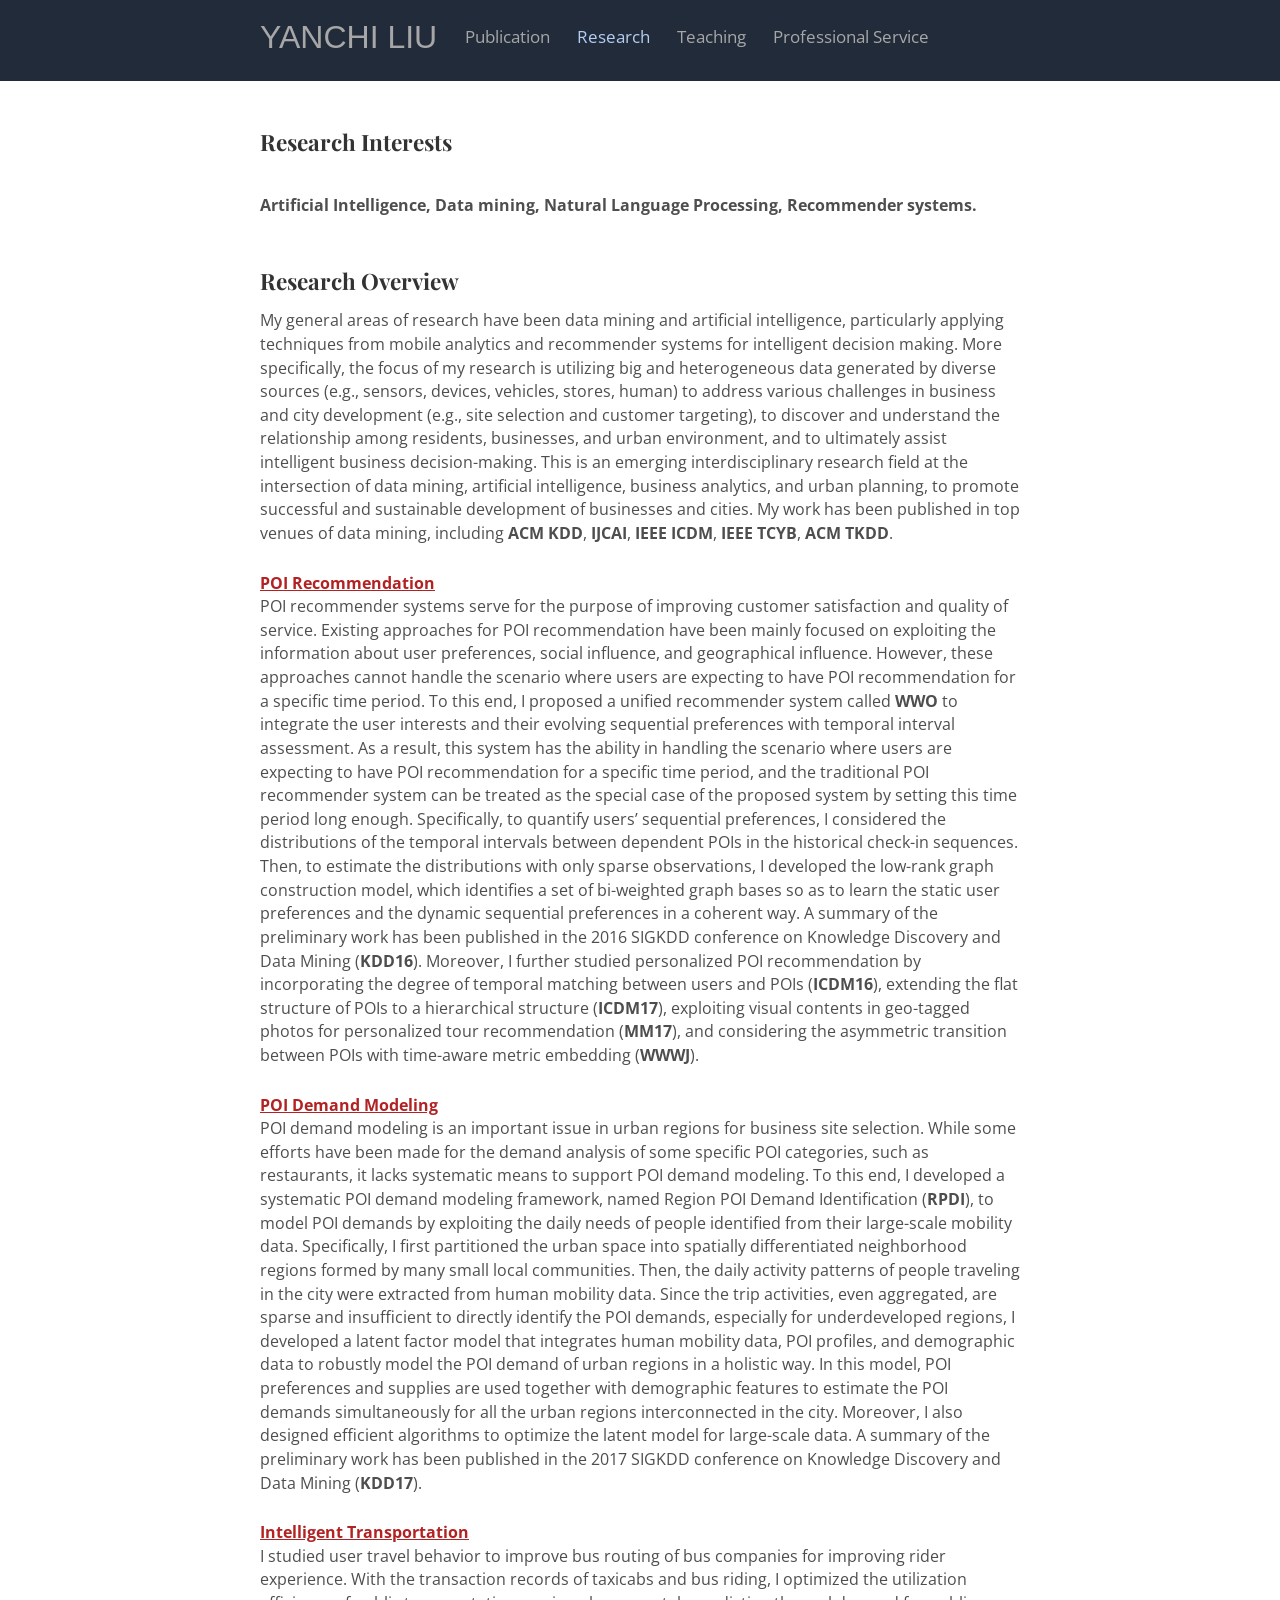
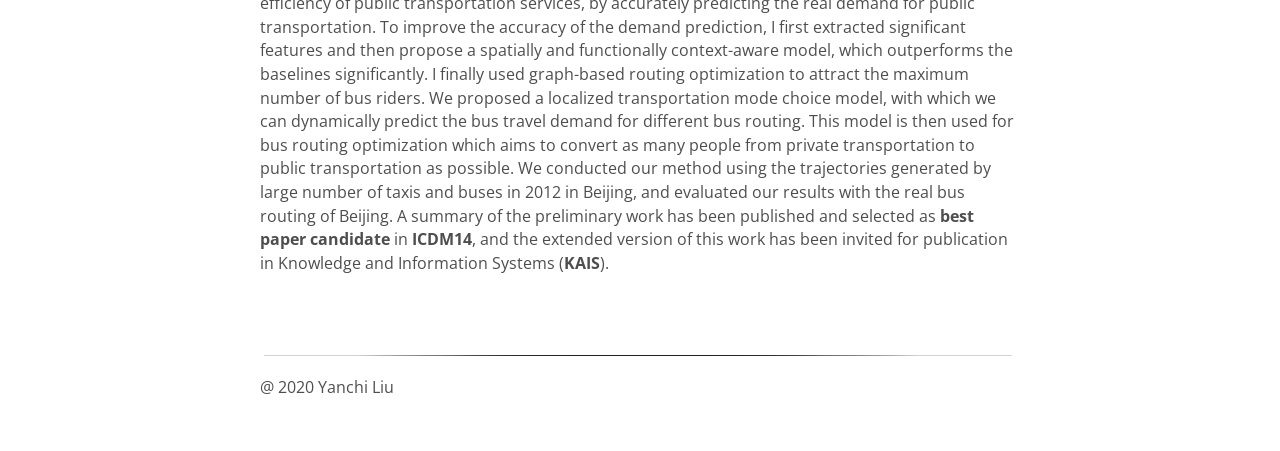
<file: research.html>
<!DOCTYPE html>
<html>
<head>
    <title>Yanchi Liu</title>
    <meta charset="utf-8" />
    <meta name="viewport" content="width=device-width, initial-scale=1">
    <meta name="description" content="Yanchi Liu">
    <meta name="keywords" content="Yanchi Liu">
    <meta name="author" content="Yanchi Liu">
    <meta name="viewport" content="width=device-width, initial-scale=1" />
    <link rel="stylesheet" href="css/kube.min.css" />
    <link rel="stylesheet" href="css/font-awesome.min.css" />
    <link rel="stylesheet" href="css/custom.min.css" />
    <link rel="shortcut icon" href="img/y-shortcut.png" />
	<link href='http://fonts.googleapis.com/css?family=Playfair+Display:700' rel='stylesheet' type='text/css'>
	<link href='http://fonts.googleapis.com/css?family=Open+Sans:300,600' rel='stylesheet' type='text/css'>
	<style>
		.intro h1:before {

		}
	</style>
</head>
<body>
	<!-- Navigation -->
	<div class="main-nav" >
		<div class="container" >
			<header class="group top-nav">
				<div class="navigation-toggle" data-tools="navigation-toggle" data-target="#navbar-1">
				    <span class="logo">Yanchi Liu</span>
				</div>
			    <nav id="navbar-1" class="navbar item-nav">
					<ul>
				        <!--<img src="img/rutgerslogo.png" alt="" style="float:left; width: 200px;height:70px;"> -->
						<li><a href="index.html"><font size="6" style="font-family:Arial;">YANCHI LIU</font></a></li>
				        <li><a href="publication.html">Publication</a></li>
				        <li  class="active"><a href="research.html">Research</a></li>
				        <li><a href="teaching.html">Teaching</a></li>
				        <li><a href="professional.html">Professional Service</a></li>
				        <!-- <li><a href="personal.html">Personal</a></li> -->
				    </ul>
				</nav>
			</header>
		</div>
	</div>

	<div class="container">
		<div class="unit-100">
			<h2><br><br>Research Interests </h2>
		</div>

		<div class="unit-100">
			<p><br>
			<b>Artificial Intelligence, Data mining, Natural Language Processing, Recommender systems.</b> 
			</p>
		</div>
		
		<div class="unit-100">
			<h2><br>Research Overview </h2>
		</div>

		<div class="unit-100">
			<p>
				My general areas of research have been data mining and artificial intelligence, particularly applying techniques from mobile analytics and recommender systems for intelligent decision making. More specifically, the focus of my research is utilizing big and heterogeneous data generated by diverse sources (e.g., sensors, devices, vehicles, stores, human) to address various challenges in business and city development (e.g., site selection and customer targeting), to discover and understand the relationship among residents, businesses, and urban environment, and to ultimately assist intelligent business decision-making. This is an emerging interdisciplinary research field at the intersection of data mining, artificial intelligence, business analytics, and urban planning, to promote successful and sustainable development of businesses and cities. My work has been published in top venues of data mining, including <b>ACM KDD</b>, <b>IJCAI</b>, <b>IEEE ICDM</b>, <b>IEEE TCYB</b>, <b>ACM TKDD</b>.
			</p>

			<p>
				<span class="stress"><b><u>POI Recommendation</b></u></span><br>
				POI recommender systems serve for the purpose of improving customer satisfaction and quality of service. Existing approaches for POI recommendation have been mainly focused on exploiting the information about user preferences, social influence, and geographical influence. However, these approaches cannot handle the scenario where users are expecting to have POI recommendation for a specific time period. To this end, I proposed a unified recommender system called <b>WWO</b> to integrate the user interests and their evolving sequential preferences with temporal interval assessment. As a result, this system has the ability in handling the scenario where users are expecting to have POI recommendation for a specific time period, and the traditional POI recommender system can be treated as the special case of the proposed system by setting this time period long enough. Specifically, to quantify users’ sequential preferences, I considered the distributions of the temporal intervals between dependent POIs in the historical check-in sequences. Then, to estimate the distributions with only sparse observations, I developed the low-rank graph construction model, which identifies a set of bi-weighted graph bases so as to learn the static user preferences and the dynamic sequential preferences in a coherent way. A summary of the preliminary work has been published in the 2016 SIGKDD conference on Knowledge Discovery and Data Mining (<b>KDD16</b>). Moreover, I further studied personalized POI recommendation by incorporating the degree of temporal matching between users and POIs (<b>ICDM16</b>), extending the flat structure of POIs to a hierarchical structure (<b>ICDM17</b>), exploiting visual contents in geo-tagged photos for personalized tour recommendation (<b>MM17</b>), and considering the asymmetric transition between POIs with time-aware metric embedding (<b>WWWJ</b>).
			</p>
			<p>
				<span class="stress"><b><u>POI Demand Modeling</b></u></span><br>
				POI demand modeling is an important issue in urban regions for business site selection. While some efforts have been made for the demand analysis of some specific POI categories, such as restaurants, it lacks systematic means to support POI demand modeling. To this end, I developed a systematic POI demand modeling framework, named Region POI Demand Identification (<b>RPDI</b>), to model POI demands by exploiting the daily needs of people identified from their large-scale mobility data. Specifically, I first partitioned the urban space into spatially differentiated neighborhood regions formed by many small local communities. Then, the daily activity patterns of people traveling in the city were extracted from human mobility data. Since the trip activities, even aggregated, are sparse and insufficient to directly identify the POI demands, especially for underdeveloped regions, I developed a latent factor model that integrates human mobility data, POI profiles, and demographic data to robustly model the POI demand of urban regions in a holistic way. In this model, POI preferences and supplies are used together with demographic features to estimate the POI demands simultaneously for all the urban regions interconnected in the city. Moreover, I also designed efficient algorithms to optimize the latent model for large-scale data. A summary of the preliminary work has been published in the 2017 SIGKDD conference on Knowledge Discovery and Data Mining (<b>KDD17</b>).

			</p>
			<p>
				<span class="stress"><b><u>Intelligent Transportation</b></u></span><br>
				I studied user travel behavior to improve bus routing of bus companies for improving rider experience. With the transaction records of taxicabs and bus riding, I optimized the utilization efficiency of public transportation services, by accurately predicting the real demand for public transportation. To improve the accuracy of the demand prediction, I first extracted significant features and then propose a spatially and functionally context-aware model, which outperforms the baselines significantly. I finally used graph-based routing optimization to attract the maximum number of bus riders. We proposed a localized transportation mode choice model, with which we can dynamically predict the bus travel demand for different bus routing. This model is then used for bus routing optimization which aims to convert as many people from private transportation to public transportation as possible. We conducted our method using the trajectories generated by large number of taxis and buses in 2012 in Beijing, and evaluated our results with the real bus routing of Beijing. A summary of the preliminary work has been published and selected as <b>best paper candidate</b> in <b>ICDM14</b>, and the extended version of this work has been invited for publication in Knowledge and Information Systems (<b>KAIS</b>).

			</p>
		</div>
	</div>

	

	<footer>
		<div class="container">
			<div class="units-row units-split wrap">
				<div class="unit-100">
					<img src="img/separator1.png">
				</div>
			    <div class="unit-50">
			    	<p>@ 2020 Yanchi Liu</p>
			    </div>
			</div>
		</div>
	</footer>

	<!-- Javascript -->
	<script src="js/jquery.min.js"></script>
	<script src="js/typed.min.js"></script>
    <script src="js/kube.min.js"></script>
    <script src="js/site.js"></script>
    <script>
		function newTyped(){}$(function(){$("#typed").typed({
		// Change to edit type effect
		strings: ["far northern sky", "your galaxy", "everywhere"],

		typeSpeed:90,backDelay:700,contentType:"html",loop:!0,resetCallback:function(){newTyped()}}),$(".reset").click(function(){$("#typed").typed("reset")})});
    </script>
</body>
</html>
</file>
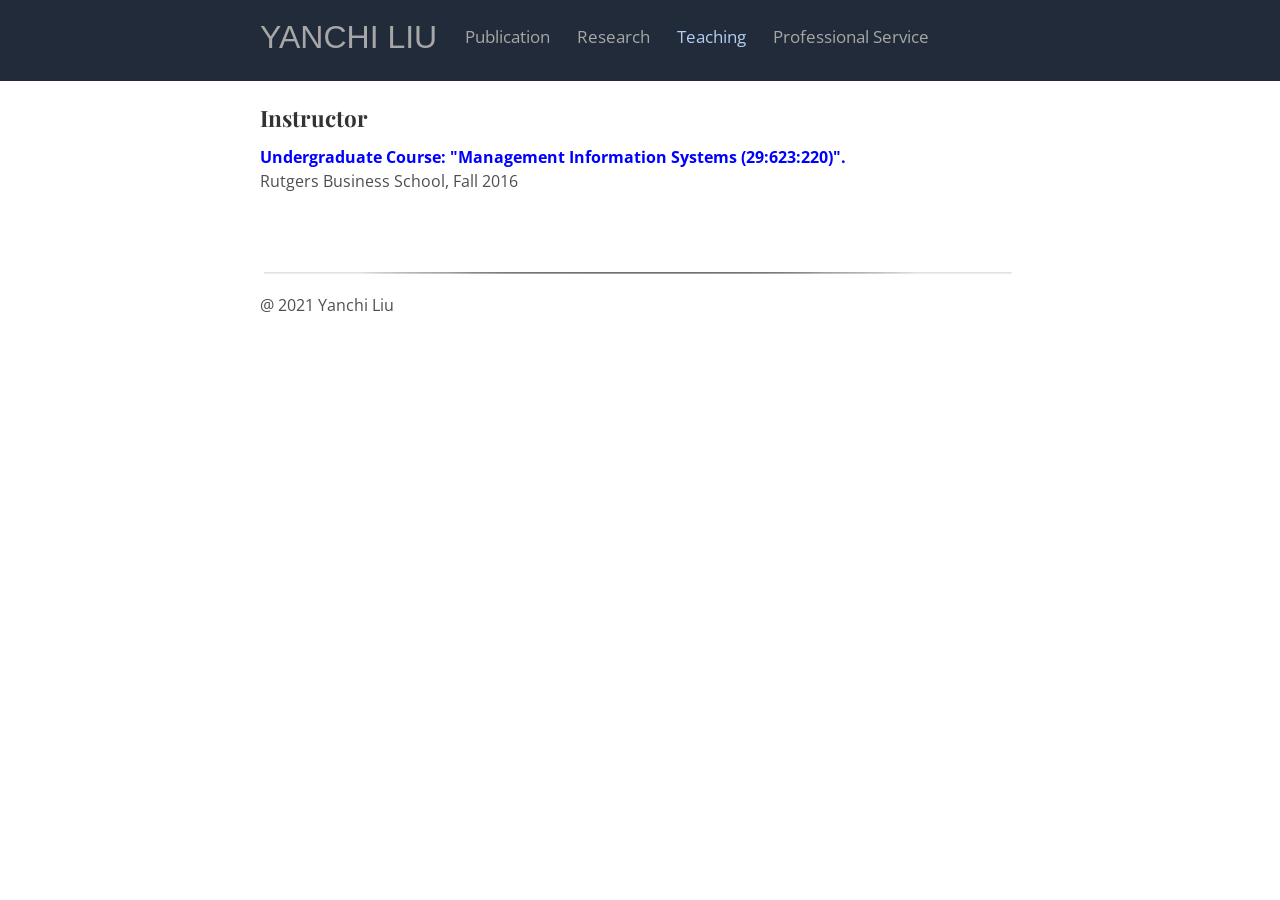
<file: teaching.html>
<!DOCTYPE html>
<html>
<head>
    <title>Yanchi Liu</title>
    <meta charset="utf-8" />
    <meta name="viewport" content="width=device-width, initial-scale=1">
    <meta name="description" content="Yanchi Liu">
    <meta name="keywords" content="Yanchi Liu">
    <meta name="author" content="Yanchi Liu">
    <meta name="viewport" content="width=device-width, initial-scale=1" />
    <link rel="stylesheet" href="css/kube.min.css" />
    <link rel="stylesheet" href="css/font-awesome.min.css" />
    <link rel="stylesheet" href="css/custom.min.css" />
    <link rel="shortcut icon" href="img/y-shortcut.png" />
	<link href='http://fonts.googleapis.com/css?family=Playfair+Display:700' rel='stylesheet' type='text/css'>
	<link href='http://fonts.googleapis.com/css?family=Open+Sans:300,600' rel='stylesheet' type='text/css'>
	<style>
		.intro h1:before {

		}
	</style>
</head>
<body>
	<!-- Navigation -->
	<div class="main-nav" >
		<div class="container" >
			<header class="group top-nav">
				<div class="navigation-toggle" data-tools="navigation-toggle" data-target="#navbar-1">
				    <span class="logo">Yanchi Liu</span>
				</div>
			    <nav id="navbar-1" class="navbar item-nav">
					<ul>
				        <!--<img src="img/rutgerslogo.png" alt="" style="float:left; width: 200px;height:70px;"> -->
						<li><a href="index.html"><font size="6" style="font-family:Arial;">YANCHI LIU</font></a></li>
				        <li><a href="publication.html">Publication</a></li>
				        <li><a href="research.html">Research</a></li>
				        <li class="active"><a href="teaching.html">Teaching</a></li>
				        <li><a href="professional.html">Professional Service</a></li>
				        <!-- <li><a href="personal.html">Personal</a></li> -->
				    </ul>
				</nav>
			</header>
		</div>
	</div>

	<div class="container">
		
		<div class="unit-100">
			<h2><br>Instructor</h2>

			<p>
				<span style="color:blue;font-weight:bold">Undergraduate Course: "Management Information Systems (29:623:220)". </span>
				<br>
    			Rutgers Business School, Fall 2016<!-- , Teaching Evaluation: <b>4.03/5.0</b> -->
			<p>

		</div>
		
	</div>

	

	<footer>
		<div class="container">
			<div class="units-row units-split wrap">
				<div class="unit-100">
					<img src="img/separator1.png">
				</div>
			    <div class="unit-50">
			    	<p>@ 2021 Yanchi Liu</p>
			    </div>
			</div>
		</div>
	</footer>

	<!-- Javascript -->
	<script src="js/jquery.min.js"></script>
	<script src="js/typed.min.js"></script>
    <script src="js/kube.min.js"></script>
    <script src="js/site.js"></script>
    <script>
		function newTyped(){}$(function(){$("#typed").typed({
		// Change to edit type effect
		strings: ["far northern sky", "your galaxy", "everywhere"],

		typeSpeed:90,backDelay:700,contentType:"html",loop:!0,resetCallback:function(){newTyped()}}),$(".reset").click(function(){$("#typed").typed("reset")})});
    </script>
</body>
</html>
</file>
<file: css/kube.min.css>
*,*:before,*:after{-webkit-box-sizing:border-box;-moz-box-sizing:border-box;box-sizing:border-box}html{font-family:sans-serif;-ms-text-size-adjust:100%;-webkit-text-size-adjust:100%}html,body,div,span,object,iframe,p,blockquote,pre,a,abbr,acronym,address,big,cite,code,del,dfn,em,img,ins,kbd,q,s,samp,small,strike,strong,sub,sup,tt,var,b,u,i,center,dl,dt,dd,ol,ul,li,fieldset,form,label,legend,table,caption,tbody,tfoot,thead,tr,th,td,article,aside,canvas,details,embed,figure,figcaption,footer,header,hgroup,menu,nav,output,ruby,section,summary,time,mark,audio,video,h1,h2,h3,h4,h5,h6{margin:0;padding:0;border:0;outline:0;font-size:100%;vertical-align:baseline;background:transparent}a:active,a:hover{outline:0}article,aside,details,figcaption,figure,footer,header,hgroup,main,nav,section,embed,object,iframe,audio,video,canvas,progress,meter,output,textarea{display:block}audio:not([controls]){display:none;height:0}blockquote,q{quotes:none}blockquote p:before,blockquote p:after,q:before,q:after{content:'';content:none}table{border-collapse:collapse;border-spacing:0}caption,th,td{text-align:left;vertical-align:top}thead th,thead td{font-weight:bold;vertical-align:bottom}a img,th img,td img{vertical-align:top}button,input,select,textarea{margin:0}textarea{overflow:auto;vertical-align:top;resize:vertical}button{width:auto;overflow:visible}input[type="reset"],input[type="submit"],input[type="file"],input[type="radio"],input[type="checkbox"],select,button{cursor:pointer}input[type="radio"],input[type="checkbox"]{font-size:110%;position:relative;top:-1px;margin-right:3px}input[type="search"]{-webkit-appearance:textfield}input[type="search"]::-webkit-search-decoration,input[type="search"]::-webkit-search-cancel-button{-webkit-appearance:none}hr{display:block;height:1px;border:0;border-top:1px solid #ddd}img,video,audio,embed,object{max-width:100%}img,video,embed,object{height:auto}embed,object{height:100%}img{vertical-align:middle;-ms-interpolation-mode:bicubic}body{font-family:"Helvetica Neue",Helvetica,Tahoma,sans-serif;font-size:.9375em;line-height:1.65em;background:#fff;color:#222}a{color:#134da5}a:focus,a:hover{color:#de2c3b}h1,h2,h3,h4,h5,h6,.h1,.h2,.h3,.h4,.h5,.h6{font-family:"Helvetica Neue",Helvetica,Tahoma,sans-serif;font-weight:bold;color:#000;text-rendering:optimizeLegibility;margin:0 0 .5em 0}h1,.h1,h2,.h2{line-height:1.1}h3,.h3,h4,.h4{line-height:1.3}h1,.h1{font-size:2.25em}h2,.h2{font-size:1.5em;margin-bottom:.7em}h3,.h3{font-size:1.3125em}h4,.h4{font-size:1.125em}h5,.h5{font-size:1em}h6,.h6{font-size:.75em;text-transform:uppercase}.lead{font-size:1.3125em;line-height:1.5;margin-bottom:1.0999999999999999em}p,ul,ol,dl,dd,dt,blockquote,td,th{line-height:1.65em}ul,ol,ul ul,ol ol,ul ol,ol ul{margin:0 0 0 3.3em}ul li,ol li{text-align:left}ol ol li{list-style-type:lower-alpha}ol ol ol li{list-style-type:lower-roman}p,ul,ol,dl,blockquote,hr,pre,table,form,fieldset,figure,address{margin-bottom:1.65em}blockquote{position:relative;font-style:italic;font-size:1.125em;margin-left:2.4749999999999996em;padding-left:1.65em;border-left:2px solid #ddd}blockquote p{margin-bottom:.5em}blockquote small,cite{color:rgba(0,0,0,0.4);font-style:italic}small,blockquote cite{font-size:12.75px;line-height:1}address{font-style:normal}dl dt{font-weight:bold}dd{margin-left:1.65em}s,del{text-decoration:line-through}abbr[title],dfn[title]{border-bottom:1px dotted #0f0f0f;cursor:help}strong,b{font-weight:bold}em,i{font-style:italic}sub,sup{font-size:11.25px;line-height:0;position:relative}sup{top:-0.5em}sub{bottom:-0.25em}figcaption{margin:.3em 0;font-size:12.75px;font-style:italic}ins,u{text-decoration:underline}mark{background-color:#ffc800;color:#0f0f0f;text-decoration:none}pre,code,kbd,samp,var,output{font-size:90%;font-style:normal;font-family:Menlo,Monaco,Consolas,"Courier New",monospace}pre{margin-top:1.65em;font-size:100%;line-height:1.5;color:#222;overflow:auto}code,samp,kbd{padding:3px 6px 2px 6px;display:inline-block;line-height:1;border-radius:2px}code{background:#f4f4f4;border:1px solid #d4d4d4}pre code{font-size:100%;border:0;padding:0;background:0;line-height:1.65em}var{color:rgba(0,0,0,0.5)}samp{background:#d3e3fb;border:1px solid #b2cef8}kbd{background:#0f0f0f;color:rgba(255,255,255,0.85);white-space:nowrap}button:active,button:focus{outline:0}textarea,select{font-family:"Helvetica Neue",Helvetica,Tahoma,sans-serif;font-size:1em;box-shadow:none}textarea,select[multiple],select[multiple="multiple"]{padding:.3em .35em;line-height:1.35em;width:100%}input[type="text"],input[type="password"],input[type="email"],input[type="url"],input[type="phone"],input[type="tel"],input[type="number"],input[type="datetime"],input[type="date"],input[type="month"],input[type="color"],input[type="time"],input[type="search"],input[type="datetime-local"]{font-family:"Helvetica Neue",Helvetica,Tahoma,sans-serif;font-size:1em;box-shadow:none;padding:.3em .35em;line-height:1.65em;border-radius:0;outline:0}select[multiple],select[multiple="multiple"],textarea,input[type="text"],input[type="password"],input[type="email"],input[type="url"],input[type="phone"],input[type="tel"],input[type="number"],input[type="datetime"],input[type="date"],input[type="month"],input[type="color"],input[type="time"],input[type="search"],input[type="datetime-local"]{background:#fff;border:1px solid #ccc;position:relative;z-index:2;-webkit-appearance:none}textarea[disabled],input[type="text"][disabled],input[type="password"][disabled],input[type="email"][disabled],input[type="url"][disabled],input[type="phone"][disabled],input[type="tel"][disabled],input[type="number"][disabled],input[type="datetime"][disabled],input[type="date"][disabled],input[type="month"][disabled],input[type="color"][disabled],input[type="time"][disabled],input[type="search"][disabled],input[type="datetime-local"][disabled]{resize:none;color:rgba(0,0,0,0.5)}select[disabled],input[type="checkbox"][disabled],input[type="radio"][disabled]{cursor:default}input::-moz-focus-inner,button::-moz-focus-inner{border:0;padding:0}input[type="range"]{position:relative;top:3px}select{margin-bottom:0!important}fieldset{padding:1.65em;margin-bottom:1.65em;border:1px solid #ccc}fieldset *:last-child{margin-bottom:0!important}legend{font-weight:bold;padding:0 1em;margin-left:-1em}table{max-width:100%;width:100%;empty-cells:show}table caption{text-transform:uppercase;padding:0 1.0999999999999999em;color:rgba(0,0,0,0.4);font-size:12.75px}table th,table td{border-bottom:1px solid #eee;padding:.825em 1.0999999999999999em}table tfoot th,table tfoot td{color:rgba(0,0,0,0.4)}.units-container:after,.units-row:after{content:"";display:table;clear:both}.units-container:after,.units-row:after{content:"";display:table;clear:both}.units-container{padding-top:1px;margin-top:-1px}.units-row{margin-bottom:1.65em}.width-100,.unit-100{width:100%}.width-90,.unit-90{width:90%}.width-80,.unit-80{width:80%}.width-75,.unit-75{width:75%}.width-70,.unit-70{width:70%}.width-66,.unit-66{width:66.6%}.width-65,.unit-65{width:65%}.width-60,.unit-60{width:60%}.width-50,.unit-50{width:50%}.width-40,.unit-40{width:40%}.width-35,.unit-35{width:35%}.width-33,.unit-33{width:33.3%}.width-30,.unit-30{width:30%}.width-25,.unit-25{width:25%}.width-20,.unit-20{width:20%}.width-10,.unit-10{width:10%}.units-row .unit-90,.units-row .unit-80,.units-row .unit-75,.units-row .unit-70,.units-row .unit-66,.units-row .unit-65,.units-row .unit-60,.units-row .unit-50,.units-row .unit-40,.units-row .unit-35,.units-row .unit-33,.units-row .unit-30,.units-row .unit-25,.units-row .unit-20,.units-row .unit-10{float:left;margin-left:3%}.units-row .unit-90:first-child,.units-row .unit-80:first-child,.units-row .unit-75:first-child,.units-row .unit-70:first-child,.units-row .unit-66:first-child,.units-row .unit-65:first-child,.units-row .unit-60:first-child,.units-row .unit-50:first-child,.units-row .unit-40:first-child,.units-row .unit-35:first-child,.units-row .unit-33:first-child,.units-row .unit-30:first-child,.units-row .unit-25:first-child,.units-row .unit-20:first-child,.units-row .unit-10:first-child{margin-left:0}.units-row .unit-90{width:89.7%}.units-row .unit-80{width:79.4%}.units-row .unit-75{width:74.25%}.units-row .unit-70{width:69.1%}.units-row .unit-66{width:65.66666666666666%}.units-row .unit-65{width:65.66666666666666%}.units-row .unit-60{width:58.800000000000004%}.units-row .unit-50{width:48.5%}.units-row .unit-40{width:38.2%}.units-row .unit-35{width:31.333333333333332%}.units-row .unit-33{width:31.333333333333332%}.units-row .unit-30{width:27.9%}.units-row .unit-25{width:22.75%}.units-row .unit-20{width:17.6%}.units-row .unit-10{width:7.3%}.unit-push-90,.unit-push-80,.unit-push-75,.unit-push-70,.unit-push-66,.unit-push-65,.unit-push-60,.unit-push-50,.unit-push-40,.unit-push-35,.unit-push-33,.unit-push-30,.unit-push-25,.unit-push-20,.unit-push-10{position:relative}.unit-push-90{left:92.7%}.unit-push-80{left:82.4%}.unit-push-75{left:77.25%}.unit-push-70{left:72.1%}.unit-push-66{left:68.66666666666666%}.unit-push-65{left:68.66666666666666%}.unit-push-60{left:61.800000000000004%}.unit-push-50{left:51.5%}.unit-push-40{left:41.2%}.unit-push-35{left:34.33333333333333%}.unit-push-33{left:34.33333333333333%}.unit-push-30{left:30.9%}.unit-push-25{left:25.75%}.unit-push-20{left:20.6%}.unit-push-10{left:10.3%}.units-row .unit-push-right{float:right}.units-row .unit-role-right{margin-left:3%;float:right}.units-row .unit-role-left{margin-left:0}.centered,.unit-centered{float:none!important;margin:0 auto!important}.unit-padding{padding:1.65em}.units-padding .unit-100,.units-padding .unit-90,.units-padding .unit-80,.units-padding .unit-75,.units-padding .unit-70,.units-padding .unit-66,.units-padding .unit-65,.units-padding .unit-60,.units-padding .unit-50,.units-padding .unit-40,.units-padding .unit-35,.units-padding .unit-33,.units-padding .unit-30,.units-padding .unit-25,.units-padding .unit-20,.units-padding .unit-10{padding:1.65em}.units-split .unit-90,.units-split .unit-80,.units-split .unit-75,.units-split .unit-70,.units-split .unit-66,.units-split .unit-65,.units-split .unit-60,.units-split .unit-50,.units-split .unit-40,.units-split .unit-35,.units-split .unit-33,.units-split .unit-30,.units-split .unit-25,.units-split .unit-20,.units-split .unit-10{margin-left:0}.units-split .unit-90{width:90%}.units-split .unit-80{width:80%}.units-split .unit-75{width:75%}.units-split .unit-70{width:70%}.units-split .unit-66{width:66.6%}.units-split .unit-65{width:65%}.units-split .unit-60{width:60%}.units-split .unit-50{width:50%}.units-split .unit-40{width:40%}.units-split .unit-35{width:35%}.units-split .unit-33{width:33.3%}.units-split .unit-30{width:30%}.units-split .unit-25{width:25%}.units-split .unit-20{width:20%}.units-split .unit-10{width:10%}.blocks-2,.blocks-3,.blocks-4,.blocks-5,.blocks-6{padding-left:0;list-style:none;margin-left:-3%}.blocks-2:after,.blocks-3:after,.blocks-4:after,.blocks-5:after,.blocks-6:after{content:"";display:table;clear:both}.blocks-2:after,.blocks-3:after,.blocks-4:after,.blocks-5:after,.blocks-6:after{content:"";display:table;clear:both}.blocks-2>li,.blocks-3>li,.blocks-4>li,.blocks-5>li,.blocks-6>li{height:auto;float:left;margin-bottom:1.65em;margin-left:3%}.blocks-2>li ul,.blocks-3>li ul,.blocks-4>li ul,.blocks-5>li ul,.blocks-6>li ul{list-style-type:disc}.blocks-2>li ul ul,.blocks-3>li ul ul,.blocks-4>li ul ul,.blocks-5>li ul ul,.blocks-6>li ul ul{list-style-type:circle}.blocks-2>li li,.blocks-3>li li,.blocks-4>li li,.blocks-5>li li,.blocks-6>li li{float:none;margin:0}.blocks-2>li{width:47%}.blocks-3>li{width:30.333333333333332%}.blocks-4>li{width:22%}.blocks-5>li{width:17%}.blocks-6>li{width:13.666666666666666%}.block-first{clear:both}table.table-bordered td,table.table-bordered th{border:1px solid #eee}table.table-simple td,table.table-simple th,table.table-simple caption{border:0;padding-left:0}table.table-flat td,table.table-flat th,table.table-flat caption{border:0;padding:0}table.table-stroked td,table.table-stroked th{border-bottom:1px solid #eee}table.table-stripped tbody tr:nth-child(odd) td{background:#f8f8f8}table.table-hovered tbody tr:hover td{background-color:#f4f4f4}.table-container{width:100%;overflow:auto;margin-bottom:1.65em}.table-container table{margin-bottom:0}.table-container::-webkit-scrollbar{-webkit-appearance:none;width:14px;height:14px}.table-container::-webkit-scrollbar-thumb{border-radius:8px;border:3px solid #fff;background-color:rgba(0,0,0,0.3)}.forms .btn,.forms input[type="submit"].btn,.forms button,.forms input[type="submit"],.forms input[type="reset"]{padding:.3625em 1.3em}.forms .btn-outline{padding:.3em 1.3em}.forms .btn-outline.bold{padding:.2375em 1.3em}.forms label{display:block;margin-bottom:1.0999999999999999em}.forms input[type="text"],.forms input[type="password"],.forms input[type="email"],.forms input[type="url"],.forms input[type="phone"],.forms input[type="tel"],.forms input[type="number"],.forms input[type="datetime"],.forms input[type="date"],.forms input[type="month"],.forms input[type="color"],.forms input[type="time"],.forms input[type="search"],.forms input[type="range"],.forms input[type="file"],.forms input[type="datetime-local"],.forms textarea,.forms select{display:block}.forms-inline input[type="text"],.forms-inline-list input[type="text"],.forms-inline input[type="password"],.forms-inline-list input[type="password"],.forms-inline input[type="email"],.forms-inline-list input[type="email"],.forms-inline input[type="url"],.forms-inline-list input[type="url"],.forms-inline input[type="phone"],.forms-inline-list input[type="phone"],.forms-inline input[type="tel"],.forms-inline-list input[type="tel"],.forms-inline input[type="number"],.forms-inline-list input[type="number"],.forms-inline input[type="datetime"],.forms-inline-list input[type="datetime"],.forms-inline input[type="date"],.forms-inline-list input[type="date"],.forms-inline input[type="month"],.forms-inline-list input[type="month"],.forms-inline input[type="color"],.forms-inline-list input[type="color"],.forms-inline input[type="time"],.forms-inline-list input[type="time"],.forms-inline input[type="search"],.forms-inline-list input[type="search"],.forms-inline input[type="range"],.forms-inline-list input[type="range"],.forms-inline input[type="file"],.forms-inline-list input[type="file"],.forms-inline input[type="datetime-local"],.forms-inline-list input[type="datetime-local"],.forms-inline textarea,.forms-inline-list textarea,.forms-inline select,.forms-inline-list select{display:inline-block}.forms-list,.forms-inline,.forms-inline-list{margin:0;padding:0;margin-bottom:1.0999999999999999em;list-style:none}.forms-list label,.forms-inline label,.forms-inline-list li,.forms-inline-list li label{display:inline-block;margin-bottom:0}.forms-inline-list li label{margin-right:.825em}.forms-inline-list li{margin-bottom:3px}.forms-list li{margin-bottom:6px}.forms-desc{margin-top:4px;color:rgba(0,0,0,0.4);font-size:12.75px;line-height:1.4em}input[type="text"],input[type="password"],input[type="email"],input[type="url"],input[type="phone"],input[type="tel"],input[type="number"],input[type="datetime"],input[type="date"],input[type="month"],input[type="color"],input[type="time"],input[type="search"],input[type="datetime-local"],textarea{-moz-transition:border ease .5s;transition:border ease .5s}.error,.success{font-weight:normal;font-size:12.75px}input.input-error,textarea.input-error,select.input-error,.input-error{border-color:#de2c3b;box-shadow:0 0 0 2px rgba(222,44,59,0.3),0 1px 2px rgba(0,0,0,0.2) inset}input.input-success,textarea.input-success,select.input-success,.input-success{border-color:#2c9f42;box-shadow:0 0 0 2px rgba(44,159,66,0.3),0 1px 2px rgba(0,0,0,0.2) inset}input.input-gray,textarea.input-gray,select.input-gray,.input-gray{border-color:#b3b6b7;box-shadow:0 0 0 2px rgba(179,182,183,0.4),0 1px 2px rgba(0,0,0,0.2) inset}input[type="text"]:focus,input[type="password"]:focus,input[type="email"]:focus,input[type="url"]:focus,input[type="phone"]:focus,input[type="tel"]:focus,input[type="number"]:focus,input[type="datetime"]:focus,input[type="date"]:focus,input[type="month"]:focus,input[type="color"]:focus,input[type="time"]:focus,input[type="search"]:focus,input[type="datetime-local"]:focus,textarea:focus{outline:0;border-color:#2575ed;box-shadow:0 0 0 2px rgba(37,117,237,0.3),0 1px 2px rgba(0,0,0,0.2) inset}input.input-search,input[type="search"]{padding-right:.5em;padding-left:.5em;margin-bottom:0;border-radius:15px}input.input-on-black{border:1px solid rgba(255,255,255,0.1);background:rgba(255,255,255,0.35)}input.input-on-black::-webkit-input-placeholder{color:rgba(255,255,255,0.6)}input.input-on-black::-moz-placeholder{color:rgba(255,255,255,0.6)}input.input-on-black:focus,input.input-on-black.active{border:1px solid #fff;background:#fff;box-shadow:none}input.input-on-black:focus::-webkit-input-placeholder,input.input-on-black.active::-webkit-input-placeholder{color:#aaa}input.input-on-black:focus::-moz-placeholder,input.input-on-black.active::-moz-placeholder{color:#aaa}input.input-big{font-size:18px}input.input-small{font-size:12.75px}input.input-smaller{font-size:11.25px}.input-groups{display:table!important}.input-groups input{width:100%}.input-groups input,.input-groups .input-append,.input-groups .input-prepend,.input-groups .btn-append{display:table-cell!important}.input-groups .btn-append,.input-groups .input-append,.input-groups .input-prepend{width:1%;vertical-align:middle}.input-groups .input-append,.input-groups .input-prepend{background-color:#f4f4f4;border:1px solid #d4d4d4;margin:0;padding:.45em .75em .15em .75em;color:rgba(0,0,0,0.6);line-height:1.65em;font-size:12.75px;white-space:nowrap}.input-groups .input-prepend{border-right:0}.input-groups .input-append{position:relative;z-index:1;border-left:none}.input-groups .btn-append .btn{display:block;height:auto;border-radius:0 2px 2px 0}.navbar{font-size:105%;margin-bottom:1.65em}.navbar:after{content:"";display:table;clear:both}.navbar:after{content:"";display:table;clear:both}.navbar.navbar-left{float:left}.navbar.navbar-right{float:right}.navbar ul{list-style:none;margin:0}.navbar ul:after{content:"";display:table;clear:both}.navbar ul:after{content:"";display:table;clear:both}.navbar li{float:left;margin-right:1.65em}.navbar.navbar-right li{margin-right:0;margin-left:1.65em}.navbar a,.navbar span{display:block;text-decoration:none}.navbar a:hover{color:#de2c3b;text-decoration:underline}.navbar li.active a,.navbar span{text-decoration:none;cursor:text;color:rgba(0,0,0,0.4)}.navigation-toggle{display:none;text-transform:uppercase;position:relative;color:#0f0f0f;background-color:#fff}.navigation-toggle:after{position:absolute;z-index:1;top:50%;margin-top:-12px;left:10px;content:"\2630";font-size:24px;line-height:1}.navigation-toggle.navigation-toggle-black{background-color:#0f0f0f;color:#fff}.navigation-toggle.navigation-toggle-show{margin-bottom:1.65em}.navigation-toggle span{position:relative;z-index:2;cursor:pointer;display:block;padding:10px 20px 10px 40px}.navigation-fixed{position:fixed;top:0;left:0;z-index:101}.navbar-pills a,.navbar-pills span{padding:.825em 1.65em}.navbar-pills a:hover{color:#0f0f0f;background:#eee}.navbar-pills li.active a,.navbar-pills span{text-decoration:none;cursor:text;color:rgba(0,0,0,0.4);background:#eee}.navbar-pills li{margin-right:1px}.navbar-pills.navbar-right li{margin-left:1px}.fullwidth ul{width:100%}.fullwidth li{float:none!important;margin:0;display:table-cell;width:1%;text-align:center}.fullwidth li a,.fullwidth li span{display:block}.nav{margin-bottom:1.65em}.nav ul{list-style:none;margin:0}.nav ul li ul{margin-left:2em;font-size:.95em}.nav a,.nav span{display:block;padding:.5em 0}.nav a{color:#0f0f0f;text-decoration:none}.nav a:hover{color:#de2c3b;text-decoration:underline}.nav li.active a,.nav span{text-decoration:none;cursor:text;color:rgba(0,0,0,0.4)}.nav i.fa{width:1.65em}.nav-stacked li{margin-bottom:1px}.nav-stacked a,.nav-stacked span{padding:.6em .7em}.nav-stacked a{background:#f6f6f6}.nav-stacked a:hover{color:#000;background:#eee}.nav-stacked li.active a,.nav-stacked span{background:#fff;text-decoration:none;cursor:text;color:rgba(0,0,0,0.3)}.nav-stats li{position:relative}.nav-stats a,.nav-stats span{padding-right:50px}.nav-stats sup,.nav-stats .badge{position:absolute;top:50%;right:0}.nav-stats sup{color:rgba(0,0,0,0.4)}.nav-stats .badge{margin-top:-8px}.nav-tabs{border-bottom:1px solid #e3e3e3;margin-bottom:1.65em}.nav-tabs:after{content:"";display:table;clear:both}.nav-tabs:after{content:"";display:table;clear:both}.nav-tabs ul{list-style:none;margin:0}.nav-tabs li{float:left;margin-right:2px}.nav-tabs a,.nav-tabs span{display:block;line-height:1;padding:.825em 1.65em;border:1px solid transparent}.nav-tabs a{color:rgba(0,0,0,0.5);text-decoration:none}.nav-tabs a:focus,.nav-tabs a:hover{color:#0f0f0f;text-decoration:underline;background-color:#eee}.nav-tabs li.active a,.nav-tabs span{color:#0f0f0f;background:#fff;position:relative;border:1px solid #ddd;border-bottom:1px solid #fff;bottom:-1px;cursor:default;text-decoration:none}.breadcrumbs{margin-bottom:1.65em}.breadcrumbs:after{content:"";display:table;clear:both}.breadcrumbs:after{content:"";display:table;clear:both}.breadcrumbs ul{font-size:.9em;color:rgba(0,0,0,0.4);list-style:none;margin:0}.breadcrumbs ul:after{content:"";display:table;clear:both}.breadcrumbs ul:after{content:"";display:table;clear:both}.breadcrumbs li{float:left;margin-right:5px}.breadcrumbs li+li:before{content:" > ";color:#aaa;font-size:12px;margin:0 7px 0 5px;position:relative;top:-1px}.breadcrumbs.breadcrumbs-path li+li:before{content:" / ";top:0}.breadcrumbs a{color:#0f0f0f;text-decoration:none}.breadcrumbs a:hover{color:#0f0f0f;text-decoration:underline}.breadcrumbs li.active a,.breadcrumbs span,.breadcrumbs li.active a:hover{text-decoration:none;cursor:text;color:rgba(0,0,0,0.4)}.pagination{position:relative;left:-9px;margin-left:0;list-style:none}.pagination:after{content:"";display:table;clear:both}.pagination:after{content:"";display:table;clear:both}.pagination li{float:left;margin-right:2px}.pagination a,.pagination span{display:block;padding:7px 9px;line-height:1;border-radius:2px;color:#0f0f0f;text-decoration:none}.pagination span,.pagination li.active a,.pagination li.active a:hover{color:#fff;background-color:#0f0f0f;cursor:text}.pagination a:focus,.pagination a:hover{text-decoration:none;background-color:#0f0f0f;color:#fff}.btn,input[type="submit"].btn{display:inline-block;vertical-align:top;font-family:"Helvetica Neue",Helvetica,Tahoma,sans-serif;font-size:1em;font-weight:400;line-height:1.65em;text-align:center;text-decoration:none;color:#222;-webkit-appearance:none;outline:0;margin:0;border:0;border-radius:2px;box-shadow:none;cursor:pointer;background:#e0e3e5;padding:.55em 2.5em}.btn:hover,input[type="submit"].btn:hover{color:rgba(0,0,0,0.5);background:#b3b6b7}.btn::-moz-focus-inner{border:0;padding:0}.btn-big,input[type="submit"].btn-big{font-size:18px}.btn-small,input[type="submit"].btn-small{font-size:12.75px}.btn-smaller,input[type="submit"].btn-smaller{font-size:11.25px;vertical-align:baseline}.btn-round{border-radius:15px}.btn-outline,input[type="submit"].btn-outline{background:0;padding:.48750000000000004em 2.5em;border:1px solid #0f0f0f}.btn-outline:hover,input[type="submit"].btn-outline:hover{border-color:#b3b6b7}.btn-outline.btn-active{padding:.55em 2.5em}.btn-outline.bold{border-width:2px;padding:.42500000000000004em 2.5em}.btn-active,.btn[disabled],.btn-disabled{background:0;background:#b3b6b7;color:rgba(0,0,0,0.5)}.btn-active:hover,.btn[disabled]:hover,.btn-disabled:hover{color:rgba(0,0,0,0.5);background:#b3b6b7}.btn-active{box-shadow:0 1px 3px rgba(0,0,0,0.4) inset}.btn-outline.btn[disabled],.btn-outline.btn-disabled{background:0;box-shadow:none;color:rgba(0,0,0,0.3);border:1px solid rgba(0,0,0,0.1)}.btn-outline.btn-active{background:0;color:rgba(0,0,0,0.4);border:0;box-shadow:0 1px 3px rgba(0,0,0,0.2) inset}.btn[disabled],.btn-disabled{cursor:default;box-shadow:none}.btn-blue,input[type="submit"].btn-blue{color:rgba(255,255,255,0.9);background:#2575ed}.btn-blue:hover,input[type="submit"].btn-blue:hover{color:rgba(255,255,255,0.6);background:#1a52a5}.btn-blue.btn-active,input[type="submit"].btn-blue.btn-active{box-shadow:0 1px 4px rgba(0,0,0,0.5) inset}.btn-blue.btn-active,input[type="submit"].btn-blue.btn-active,.btn-blue.btn-disabled,input[type="submit"].btn-blue.btn-disabled,.btn-blue.btn[disabled],input[type="submit"].btn-blue.btn[disabled]{color:rgba(255,255,255,0.5);background:#1a52a5}.btn-blue.btn-active:hover,input[type="submit"].btn-blue.btn-active:hover,.btn-blue.btn-disabled:hover,input[type="submit"].btn-blue.btn-disabled:hover,.btn-blue.btn[disabled]:hover,input[type="submit"].btn-blue.btn[disabled]:hover{color:rgba(255,255,255,0.5)}.btn-blue.btn-outline,input[type="submit"].btn-blue.btn-outline{background:0;border-color:#2575ed;color:#2575ed}.btn-blue.btn-outline:hover,input[type="submit"].btn-blue.btn-outline:hover{color:rgba(255,255,255,0.9);background:#2575ed}.btn-blue.btn-outline.btn[disabled],input[type="submit"].btn-blue.btn-outline.btn[disabled],.btn-blue.btn-outline.btn-disabled,input[type="submit"].btn-blue.btn-outline.btn-disabled{background:0;box-shadow:none;color:rgba(37,117,237,0.4);border:1px solid rgba(37,117,237,0.3)}.btn-blue.btn-outline.btn-active,input[type="submit"].btn-blue.btn-outline.btn-active{background:0;color:rgba(37,117,237,0.6);border:0;box-shadow:0 1px 3px rgba(26,82,165,0.6) inset}.btn-blue:hover,input[type="submit"].btn-blue:hover{color:rgba(255,255,255,0.6);background:#1a52a5}.btn-blue.btn-active,input[type="submit"].btn-blue.btn-active{box-shadow:0 1px 4px rgba(0,0,0,0.5) inset}.btn-blue.btn-active,input[type="submit"].btn-blue.btn-active,.btn-blue.btn-disabled,input[type="submit"].btn-blue.btn-disabled,.btn-blue.btn[disabled],input[type="submit"].btn-blue.btn[disabled]{color:rgba(255,255,255,0.5);background:#1a52a5}.btn-blue.btn-active:hover,input[type="submit"].btn-blue.btn-active:hover,.btn-blue.btn-disabled:hover,input[type="submit"].btn-blue.btn-disabled:hover,.btn-blue.btn[disabled]:hover,input[type="submit"].btn-blue.btn[disabled]:hover{color:rgba(255,255,255,0.5)}.btn-blue.btn-outline,input[type="submit"].btn-blue.btn-outline{background:0;border-color:#2575ed;color:#2575ed}.btn-blue.btn-outline:hover,input[type="submit"].btn-blue.btn-outline:hover{color:rgba(255,255,255,0.9);background:#2575ed}.btn-blue.btn-outline.btn[disabled],input[type="submit"].btn-blue.btn-outline.btn[disabled],.btn-blue.btn-outline.btn-disabled,input[type="submit"].btn-blue.btn-outline.btn-disabled{background:0;box-shadow:none;color:rgba(37,117,237,0.4);border:1px solid rgba(37,117,237,0.3)}.btn-blue.btn-outline.btn-active,input[type="submit"].btn-blue.btn-outline.btn-active{background:0;color:rgba(37,117,237,0.6);border:0;box-shadow:0 1px 3px rgba(26,82,165,0.6) inset}.btn-red,input[type="submit"].btn-red{color:rgba(255,255,255,0.9);background:#de2c3b}.btn-red:hover,input[type="submit"].btn-red:hover{color:rgba(255,255,255,0.6);background:#b2232f}.btn-red.btn-active,input[type="submit"].btn-red.btn-active{box-shadow:0 1px 4px rgba(0,0,0,0.5) inset}.btn-red.btn-active,input[type="submit"].btn-red.btn-active,.btn-red.btn-disabled,input[type="submit"].btn-red.btn-disabled,.btn-red.btn[disabled],input[type="submit"].btn-red.btn[disabled]{color:rgba(255,255,255,0.5);background:#b2232f}.btn-red.btn-active:hover,input[type="submit"].btn-red.btn-active:hover,.btn-red.btn-disabled:hover,input[type="submit"].btn-red.btn-disabled:hover,.btn-red.btn[disabled]:hover,input[type="submit"].btn-red.btn[disabled]:hover{color:rgba(255,255,255,0.5)}.btn-red.btn-outline,input[type="submit"].btn-red.btn-outline{background:0;border-color:#de2c3b;color:#de2c3b}.btn-red.btn-outline:hover,input[type="submit"].btn-red.btn-outline:hover{color:rgba(255,255,255,0.9);background:#de2c3b}.btn-red.btn-outline.btn[disabled],input[type="submit"].btn-red.btn-outline.btn[disabled],.btn-red.btn-outline.btn-disabled,input[type="submit"].btn-red.btn-outline.btn-disabled{background:0;box-shadow:none;color:rgba(222,44,59,0.4);border:1px solid rgba(222,44,59,0.3)}.btn-red.btn-outline.btn-active,input[type="submit"].btn-red.btn-outline.btn-active{background:0;color:rgba(222,44,59,0.6);border:0;box-shadow:0 1px 3px rgba(178,35,47,0.6) inset}.btn-red:hover,input[type="submit"].btn-red:hover{color:rgba(255,255,255,0.6);background:#b2232f}.btn-red.btn-active,input[type="submit"].btn-red.btn-active{box-shadow:0 1px 4px rgba(0,0,0,0.5) inset}.btn-red.btn-active,input[type="submit"].btn-red.btn-active,.btn-red.btn-disabled,input[type="submit"].btn-red.btn-disabled,.btn-red.btn[disabled],input[type="submit"].btn-red.btn[disabled]{color:rgba(255,255,255,0.5);background:#b2232f}.btn-red.btn-active:hover,input[type="submit"].btn-red.btn-active:hover,.btn-red.btn-disabled:hover,input[type="submit"].btn-red.btn-disabled:hover,.btn-red.btn[disabled]:hover,input[type="submit"].btn-red.btn[disabled]:hover{color:rgba(255,255,255,0.5)}.btn-red.btn-outline,input[type="submit"].btn-red.btn-outline{background:0;border-color:#de2c3b;color:#de2c3b}.btn-red.btn-outline:hover,input[type="submit"].btn-red.btn-outline:hover{color:rgba(255,255,255,0.9);background:#de2c3b}.btn-red.btn-outline.btn[disabled],input[type="submit"].btn-red.btn-outline.btn[disabled],.btn-red.btn-outline.btn-disabled,input[type="submit"].btn-red.btn-outline.btn-disabled{background:0;box-shadow:none;color:rgba(222,44,59,0.4);border:1px solid rgba(222,44,59,0.3)}.btn-red.btn-outline.btn-active,input[type="submit"].btn-red.btn-outline.btn-active{background:0;color:rgba(222,44,59,0.6);border:0;box-shadow:0 1px 3px rgba(178,35,47,0.6) inset}.btn-green,input[type="submit"].btn-green{color:rgba(255,255,255,0.9);background:#2c9f42}.btn-green:hover,input[type="submit"].btn-green:hover{color:rgba(255,255,255,0.6);background:#237f35}.btn-green.btn-active,input[type="submit"].btn-green.btn-active{box-shadow:0 1px 4px rgba(0,0,0,0.5) inset}.btn-green.btn-active,input[type="submit"].btn-green.btn-active,.btn-green.btn-disabled,input[type="submit"].btn-green.btn-disabled,.btn-green.btn[disabled],input[type="submit"].btn-green.btn[disabled]{color:rgba(255,255,255,0.5);background:#237f35}.btn-green.btn-active:hover,input[type="submit"].btn-green.btn-active:hover,.btn-green.btn-disabled:hover,input[type="submit"].btn-green.btn-disabled:hover,.btn-green.btn[disabled]:hover,input[type="submit"].btn-green.btn[disabled]:hover{color:rgba(255,255,255,0.5)}.btn-green.btn-outline,input[type="submit"].btn-green.btn-outline{background:0;border-color:#2c9f42;color:#2c9f42}.btn-green.btn-outline:hover,input[type="submit"].btn-green.btn-outline:hover{color:rgba(255,255,255,0.9);background:#2c9f42}.btn-green.btn-outline.btn[disabled],input[type="submit"].btn-green.btn-outline.btn[disabled],.btn-green.btn-outline.btn-disabled,input[type="submit"].btn-green.btn-outline.btn-disabled{background:0;box-shadow:none;color:rgba(44,159,66,0.4);border:1px solid rgba(44,159,66,0.3)}.btn-green.btn-outline.btn-active,input[type="submit"].btn-green.btn-outline.btn-active{background:0;color:rgba(44,159,66,0.6);border:0;box-shadow:0 1px 3px rgba(35,127,53,0.6) inset}.btn-green:hover,input[type="submit"].btn-green:hover{color:rgba(255,255,255,0.6);background:#237f35}.btn-green.btn-active,input[type="submit"].btn-green.btn-active{box-shadow:0 1px 4px rgba(0,0,0,0.5) inset}.btn-green.btn-active,input[type="submit"].btn-green.btn-active,.btn-green.btn-disabled,input[type="submit"].btn-green.btn-disabled,.btn-green.btn[disabled],input[type="submit"].btn-green.btn[disabled]{color:rgba(255,255,255,0.5);background:#237f35}.btn-green.btn-active:hover,input[type="submit"].btn-green.btn-active:hover,.btn-green.btn-disabled:hover,input[type="submit"].btn-green.btn-disabled:hover,.btn-green.btn[disabled]:hover,input[type="submit"].btn-green.btn[disabled]:hover{color:rgba(255,255,255,0.5)}.btn-green.btn-outline,input[type="submit"].btn-green.btn-outline{background:0;border-color:#2c9f42;color:#2c9f42}.btn-green.btn-outline:hover,input[type="submit"].btn-green.btn-outline:hover{color:rgba(255,255,255,0.9);background:#2c9f42}.btn-green.btn-outline.btn[disabled],input[type="submit"].btn-green.btn-outline.btn[disabled],.btn-green.btn-outline.btn-disabled,input[type="submit"].btn-green.btn-outline.btn-disabled{background:0;box-shadow:none;color:rgba(44,159,66,0.4);border:1px solid rgba(44,159,66,0.3)}.btn-green.btn-outline.btn-active,input[type="submit"].btn-green.btn-outline.btn-active{background:0;color:rgba(44,159,66,0.6);border:0;box-shadow:0 1px 3px rgba(35,127,53,0.6) inset}.btn-black,input[type="submit"].btn-black{color:rgba(255,255,255,0.9);background:#0f0f0f}.btn-black:hover,input[type="submit"].btn-black:hover{color:rgba(255,255,255,0.6);background:#363738}.btn-black.btn-active,input[type="submit"].btn-black.btn-active{box-shadow:0 1px 4px rgba(0,0,0,0.7) inset}.btn-black.btn-active,input[type="submit"].btn-black.btn-active,.btn-black.btn-disabled,input[type="submit"].btn-black.btn-disabled,.btn-black.btn[disabled],input[type="submit"].btn-black.btn[disabled]{color:rgba(255,255,255,0.5);background:#363738}.btn-black.btn-active:hover,input[type="submit"].btn-black.btn-active:hover,.btn-black.btn-disabled:hover,input[type="submit"].btn-black.btn-disabled:hover,.btn-black.btn[disabled]:hover,input[type="submit"].btn-black.btn[disabled]:hover{color:rgba(255,255,255,0.5)}.btn-black.btn-outline,input[type="submit"].btn-black.btn-outline{background:0;border-color:#0f0f0f;color:#0f0f0f}.btn-black.btn-outline:hover,input[type="submit"].btn-black.btn-outline:hover{color:rgba(255,255,255,0.9);background:#0f0f0f}.btn-black.btn-outline.btn[disabled],input[type="submit"].btn-black.btn-outline.btn[disabled],.btn-black.btn-outline.btn-disabled,input[type="submit"].btn-black.btn-outline.btn-disabled{background:0;box-shadow:none;color:rgba(15,15,15,0.4);border:1px solid rgba(15,15,15,0.3)}.btn-black.btn-outline.btn-active,input[type="submit"].btn-black.btn-outline.btn-active{background:0;color:rgba(15,15,15,0.6);border:0;box-shadow:0 1px 3px rgba(54,55,56,0.6) inset}.btn-black:hover,input[type="submit"].btn-black:hover{color:rgba(255,255,255,0.6);background:#363738}.btn-black.btn-active,input[type="submit"].btn-black.btn-active{box-shadow:0 1px 4px rgba(0,0,0,0.7) inset}.btn-black.btn-active,input[type="submit"].btn-black.btn-active,.btn-black.btn-disabled,input[type="submit"].btn-black.btn-disabled,.btn-black.btn[disabled],input[type="submit"].btn-black.btn[disabled]{color:rgba(255,255,255,0.5);background:#363738}.btn-black.btn-active:hover,input[type="submit"].btn-black.btn-active:hover,.btn-black.btn-disabled:hover,input[type="submit"].btn-black.btn-disabled:hover,.btn-black.btn[disabled]:hover,input[type="submit"].btn-black.btn[disabled]:hover{color:rgba(255,255,255,0.5)}.btn-black.btn-outline,input[type="submit"].btn-black.btn-outline{background:0;border-color:#0f0f0f;color:#0f0f0f}.btn-black.btn-outline:hover,input[type="submit"].btn-black.btn-outline:hover{color:rgba(255,255,255,0.9);background:#0f0f0f}.btn-black.btn-outline.btn[disabled],input[type="submit"].btn-black.btn-outline.btn[disabled],.btn-black.btn-outline.btn-disabled,input[type="submit"].btn-black.btn-outline.btn-disabled{background:0;box-shadow:none;color:rgba(15,15,15,0.4);border:1px solid rgba(15,15,15,0.3)}.btn-black.btn-outline.btn-active,input[type="submit"].btn-black.btn-outline.btn-active{background:0;color:rgba(15,15,15,0.6);border:0;box-shadow:0 1px 3px rgba(54,55,56,0.6) inset}.btn-yellow,input[type="submit"].btn-yellow{color:rgba(0,0,0,0.9);background:#ffc800}.btn-yellow:hover,input[type="submit"].btn-yellow:hover{color:rgba(0,0,0,0.6);background:#cca000}.btn-yellow.btn-active,input[type="submit"].btn-yellow.btn-active{box-shadow:0 1px 4px rgba(0,0,0,0.5) inset}.btn-yellow.btn-active,input[type="submit"].btn-yellow.btn-active,.btn-yellow.btn-disabled,input[type="submit"].btn-yellow.btn-disabled,.btn-yellow.btn[disabled],input[type="submit"].btn-yellow.btn[disabled]{color:rgba(0,0,0,0.5);background:#cca000}.btn-yellow.btn-active:hover,input[type="submit"].btn-yellow.btn-active:hover,.btn-yellow.btn-disabled:hover,input[type="submit"].btn-yellow.btn-disabled:hover,.btn-yellow.btn[disabled]:hover,input[type="submit"].btn-yellow.btn[disabled]:hover{color:rgba(0,0,0,0.5)}.btn-yellow.btn-outline,input[type="submit"].btn-yellow.btn-outline{background:0;border-color:#ffc800;color:#ffc800}.btn-yellow.btn-outline:hover,input[type="submit"].btn-yellow.btn-outline:hover{color:rgba(0,0,0,0.9);background:#ffc800}.btn-yellow.btn-outline.btn[disabled],input[type="submit"].btn-yellow.btn-outline.btn[disabled],.btn-yellow.btn-outline.btn-disabled,input[type="submit"].btn-yellow.btn-outline.btn-disabled{background:0;box-shadow:none;color:rgba(255,200,0,0.4);border:1px solid rgba(255,200,0,0.3)}.btn-yellow.btn-outline.btn-active,input[type="submit"].btn-yellow.btn-outline.btn-active{background:0;color:rgba(255,200,0,0.6);border:0;box-shadow:0 1px 3px rgba(204,160,0,0.6) inset}.btn-yellow:hover,input[type="submit"].btn-yellow:hover{color:rgba(0,0,0,0.6);background:#cca000}.btn-yellow.btn-active,input[type="submit"].btn-yellow.btn-active{box-shadow:0 1px 4px rgba(0,0,0,0.5) inset}.btn-yellow.btn-active,input[type="submit"].btn-yellow.btn-active,.btn-yellow.btn-disabled,input[type="submit"].btn-yellow.btn-disabled,.btn-yellow.btn[disabled],input[type="submit"].btn-yellow.btn[disabled]{color:rgba(0,0,0,0.5);background:#cca000}.btn-yellow.btn-active:hover,input[type="submit"].btn-yellow.btn-active:hover,.btn-yellow.btn-disabled:hover,input[type="submit"].btn-yellow.btn-disabled:hover,.btn-yellow.btn[disabled]:hover,input[type="submit"].btn-yellow.btn[disabled]:hover{color:rgba(0,0,0,0.5)}.btn-yellow.btn-outline,input[type="submit"].btn-yellow.btn-outline{background:0;border-color:#ffc800;color:#ffc800}.btn-yellow.btn-outline:hover,input[type="submit"].btn-yellow.btn-outline:hover{color:rgba(0,0,0,0.9);background:#ffc800}.btn-yellow.btn-outline.btn[disabled],input[type="submit"].btn-yellow.btn-outline.btn[disabled],.btn-yellow.btn-outline.btn-disabled,input[type="submit"].btn-yellow.btn-outline.btn-disabled{background:0;box-shadow:none;color:rgba(255,200,0,0.4);border:1px solid rgba(255,200,0,0.3)}.btn-yellow.btn-outline.btn-active,input[type="submit"].btn-yellow.btn-outline.btn-active{background:0;color:rgba(255,200,0,0.6);border:0;box-shadow:0 1px 3px rgba(204,160,0,0.6) inset}.btn-white,input[type="submit"].btn-white{color:rgba(0,0,0,0.9);background:#fff}.btn-white:hover,input[type="submit"].btn-white:hover{color:rgba(0,0,0,0.6);background:#ededed}.btn-white.btn-active,input[type="submit"].btn-white.btn-active{box-shadow:0 1px 4px rgba(0,0,0,0.2) inset}.btn-white.btn-active,input[type="submit"].btn-white.btn-active,.btn-white.btn-disabled,input[type="submit"].btn-white.btn-disabled,.btn-white.btn[disabled],input[type="submit"].btn-white.btn[disabled]{color:rgba(0,0,0,0.5);background:#ededed}.btn-white.btn-active:hover,input[type="submit"].btn-white.btn-active:hover,.btn-white.btn-disabled:hover,input[type="submit"].btn-white.btn-disabled:hover,.btn-white.btn[disabled]:hover,input[type="submit"].btn-white.btn[disabled]:hover{color:rgba(0,0,0,0.5)}.btn-white.btn-outline,input[type="submit"].btn-white.btn-outline{background:0;border-color:#fff;color:#fff}.btn-white.btn-outline:hover,input[type="submit"].btn-white.btn-outline:hover{color:rgba(0,0,0,0.9);background:#fff}.btn-white.btn-outline.btn[disabled],input[type="submit"].btn-white.btn-outline.btn[disabled],.btn-white.btn-outline.btn-disabled,input[type="submit"].btn-white.btn-outline.btn-disabled{background:0;box-shadow:none;color:rgba(255,255,255,0.4);border:1px solid rgba(255,255,255,0.3)}.btn-white.btn-outline.btn-active,input[type="submit"].btn-white.btn-outline.btn-active{background:0;color:rgba(255,255,255,0.6);border:0;box-shadow:0 1px 3px rgba(237,237,237,0.6) inset}.btn-white:hover,input[type="submit"].btn-white:hover{color:rgba(0,0,0,0.6);background:#ededed}.btn-white.btn-active,input[type="submit"].btn-white.btn-active{box-shadow:0 1px 4px rgba(0,0,0,0.2) inset}.btn-white.btn-active,input[type="submit"].btn-white.btn-active,.btn-white.btn-disabled,input[type="submit"].btn-white.btn-disabled,.btn-white.btn[disabled],input[type="submit"].btn-white.btn[disabled]{color:rgba(0,0,0,0.5);background:#ededed}.btn-white.btn-active:hover,input[type="submit"].btn-white.btn-active:hover,.btn-white.btn-disabled:hover,input[type="submit"].btn-white.btn-disabled:hover,.btn-white.btn[disabled]:hover,input[type="submit"].btn-white.btn[disabled]:hover{color:rgba(0,0,0,0.5)}.btn-white.btn-outline,input[type="submit"].btn-white.btn-outline{background:0;border-color:#fff;color:#fff}.btn-white.btn-outline:hover,input[type="submit"].btn-white.btn-outline:hover{color:rgba(0,0,0,0.9);background:#fff}.btn-white.btn-outline.btn[disabled],input[type="submit"].btn-white.btn-outline.btn[disabled],.btn-white.btn-outline.btn-disabled,input[type="submit"].btn-white.btn-outline.btn-disabled{background:0;box-shadow:none;color:rgba(255,255,255,0.4);border:1px solid rgba(255,255,255,0.3)}.btn-white.btn-outline.btn-active,input[type="submit"].btn-white.btn-outline.btn-active{background:0;color:rgba(255,255,255,0.6);border:0;box-shadow:0 1px 3px rgba(237,237,237,0.6) inset}.btn-white.btn-outline.btn-active{box-shadow:none;border:1px solid rgba(255,255,255,0.3);padding:.48750000000000004em 2.5em}.btn-single,.btn-group{display:inline-block;margin-right:2px;vertical-align:bottom}.btn-single:after,.btn-group:after{content:"";display:table;clear:both}.btn-single:after,.btn-group:after{content:"";display:table;clear:both}.btn-single>.btn,.btn-single>input,.btn-group>.btn,.btn-group>input{float:left;border-radius:0;margin-left:-1px}.btn-single>.btn{border-radius:2px}.btn-group>.btn:first-child{border-radius:2px 0 0 2px}.btn-group>.btn:last-child{border-radius:0 2px 2px 0}.btn-group>.btn.btn-round:first-child,.btn-group>.input-search:first-child{border-radius:15px 0 0 15px}.btn-group>.btn.btn-round:last-child,.btn-group>.input-search:last-child{border-radius:0 15px 15px 0}.tools-alert{padding:12px 15px;background:#f7f8f8;color:#0f0f0f;margin-bottom:1.65em}.tools-message{display:none;position:fixed;z-index:100;top:10px;right:10px;max-width:350px;line-height:1.5;font-size:95%;padding:12px 15px;color:#0f0f0f;background:#e0e3e5}.tools-message ul{margin:0;list-style:none}.tools-message-black,.tools-message-blue,.tools-message-red,.tools-message-green{color:rgba(255,255,255,0.95)}.tools-message-black{background:#0f0f0f}.tools-message-blue{background:#2575ed}.tools-message-red{background:#de2c3b}.tools-message-yellow{background:#ffc800}.tools-message-green{background:#2c9f42}.tools-alert-black{background:#dadada}.tools-alert-blue{background:#d3e3fb}.tools-alert-red{background:#f8d5d8}.tools-alert-yellow{background:#fff4cc}.tools-alert-green{background:#d5ecd9}.label,.badge{background:#e0e3e5;font-size:12.75px;display:inline-block;line-height:1;padding:4px 7px 3px 7px;color:#0f0f0f;text-align:center;font-weight:normal;text-transform:uppercase}.label-outline{background:0;border:1px solid #0f0f0f;padding:3px 6px 2px 6px}.badge{border-radius:15px}.badge-small{font-size:11.25px;padding:3px 5px}.label-black,.label-blue,.label-red,.label-green,.badge-black,.badge-blue,.badge-red,.badge-green{color:#fff}.label-black,.badge-black{background:#0f0f0f}.label-blue,.badge-blue{background:#2575ed}.label-red,.badge-red{background:#de2c3b}.label-green,.badge-green{background:#2c9f42}.label-yellow,.badge-yellow{background:#ffc800}.label-white,.badge-white{background:#fff}.label-black.label-outline,.label-blue.label-outline,.label-red.label-outline,.label-green.label-outline,.label-yellow.label-outline,.label-white.label-outline{background:0;color:#0f0f0f}.label-blue.label-outline{border-color:#2575ed;color:#2575ed}.label-red.label-outline{border-color:#de2c3b;color:#de2c3b}.label-green.label-outline{border-color:#2c9f42;color:#2c9f42}.label-yellow.label-outline{border-color:#ffc800;color:#ffc800}.label-white.label-outline{border-color:#fff;color:#fff}#tools-progress{position:fixed;top:0;left:0;width:100%;z-index:1000000;height:10px}#tools-progress span{display:block;width:100%;height:100%;background-color:#1a52a5;background-image:-webkit-linear-gradient(45deg,rgba(255,255,255,0.2) 25%,transparent 25%,transparent 50%,rgba(255,255,255,0.2) 50%,rgba(255,255,255,0.2) 75%,transparent 75%,transparent);background-image:-o-linear-gradient(45deg,rgba(255,255,255,0.2) 25%,transparent 25%,transparent 50%,rgba(255,255,255,0.2) 50%,rgba(255,255,255,0.2) 75%,transparent 75%,transparent);background-image:linear-gradient(45deg,rgba(255,255,255,0.2) 25%,transparent 25%,transparent 50%,rgba(255,255,255,0.2) 50%,rgba(255,255,255,0.2) 75%,transparent 75%,transparent);-webkit-animation:progress-bar-stripes 2s linear infinite;-o-animation:progress-bar-stripes 2s linear infinite;animation:progress-bar-stripes 2s linear infinite;background-size:40px 40px}@-webkit-keyframes progress-bar-stripes{from{background-position:40px 0}to{background-position:0 0}}@-o-keyframes progress-bar-stripes{from{background-position:40px 0}to{background-position:0 0}}@keyframes progress-bar-stripes{from{background-position:40px 0}to{background-position:0 0}}.accordion-title{position:relative;display:block;margin:0;margin-bottom:2px;padding:12px 50px 12px 18px;color:#000;text-decoration:none;font-weight:normal;font-size:.9375em;line-height:1,4em;background:#f7f8f8;cursor:pointer;-webkit-touch-callout:none;-webkit-user-select:none;-khtml-user-select:none;-moz-user-select:none;-ms-user-select:none;user-select:none}.accordion-title.accordion-title-opened{margin-bottom:0;font-weight:bold;background:#f0f1f2}.accordion-title a,.accordion-title:hover{color:#000;text-decoration:none}.accordion-panel{padding:1.65em;margin-bottom:10px}.accordion-toggle{position:absolute;top:50%;margin-top:-8px;right:20px;padding:0;font-size:0;line-height:1}.accordion-toggle-closed{background:#000;width:1px;height:15px;margin-left:1px}.accordion-toggle-closed:before{position:absolute;top:7px;left:-7px;content:"";width:15px;height:1px;background:#000}.accordion-toggle-opened:before{position:absolute;top:7px;left:-8px;content:"";width:15px;height:1px;background:#000}.filterbox{position:relative}.filterbox input{padding-right:30px}.filterbox span{position:absolute;z-index:2;top:0;right:1px;width:26px;height:100%;cursor:pointer}.filterbox span:after{content:"";display:inline-block;position:relative;top:50%;margin-left:8px;margin-top:-21px;width:0;height:0;vertical-align:middle;border-top:5px solid rgba(0,0,0,0.6);border-right:5px solid transparent;border-left:5px solid transparent}.filterbox-list{z-index:1000;position:absolute;left:0;display:none;margin:0;list-style:none;background:#fff;width:100%;box-shadow:0 1px 3px rgba(0,0,0,0.2);max-height:250px;overflow:auto}.filterbox-list li{padding:4px 10px;color:#000;cursor:pointer}.filterbox-list li:hover{background:#f0f1f2}.filterbox-list li.active{background:#2575ed;color:#fff}.tooltip{position:absolute;z-index:10000;display:inline-block;color:#fff;padding:2px 10px;font-size:12.75px;line-height:1.5em;max-width:250px;background:#0f0f0f}.tooltip-theme-red{background:#de2c3b}.tooltip-theme-blue{background:#2575ed}.tooltip-theme-green{background:#2c9f42}.tooltip-theme-yellow{background:#ffc800}.tooltip-theme-white{background:#fff}.tooltip-theme-yellow,.tooltip-theme-white{color:#000}.dropdown{display:none;position:absolute;z-index:102;top:0;right:0;width:250px;color:#0f0f0f;background:#fff;box-shadow:0 1px 5px rgba(0,0,0,0.3);overflow:auto}.dropdown section{max-height:250px;overflow:auto;padding:20px}.dropdown footer{padding:20px}ul.dropdown{max-height:300px;list-style:none;margin:0;line-height:1.5;font-size:95%;padding:0}ul.dropdown a{display:block;padding:7px 15px;text-decoration:none;color:#0f0f0f}ul.dropdown a:hover{background:#eee}ul.dropdown li.divider{border-bottom:1px solid #e2e2e2}.caret{display:inline-block;width:0;height:0;margin-left:.3em;vertical-align:middle;border-top:5px solid;border-right:5px solid transparent;border-left:5px solid transparent}.caret.caret-up{border-top:0;border-bottom:4px solid}.livesearch-box{position:relative;display:inline-block;width:100%}.livesearch-box input{padding-left:30px}.livesearch-box .close{position:absolute;top:.2em;right:5px;z-index:2;padding:4px 6px;line-height:1;font-size:20px;cursor:pointer;color:#000;text-decoration:none;filter:alpha(opacity=50);-moz-opacity:.5;opacity:.5}.livesearch-box .close:before{content:'\00D7'}.livesearch-box .close:hover{filter:alpha(opacity=100);-moz-opacity:1;opacity:1}.livesearch-box .close:before{content:'\00D7'}.livesearch-box .close:hover{filter:alpha(opacity=100);-moz-opacity:1;opacity:1}.livesearch-icon{position:absolute;top:53%;left:10px;z-index:2}.livesearch-icon:before,.livesearch-icon:after{content:"";position:absolute;top:50%;left:0;margin:-8px 0 0;background:rgba(0,0,0,0.5)}.livesearch-icon:before{width:10px;height:10px;border:2px solid rgba(0,0,0,0.5);background:transparent;border-radius:12px}.livesearch-icon:after{left:10px;width:2px;height:7px;margin-top:0;-webkit-transform:rotate(-45deg);-moz-transform:rotate(-45deg);-ms-transform:rotate(-45deg);-o-transform:rotate(-45deg);transform:rotate(-45deg)}.tools-droparea{position:relative;overflow:hidden;padding:80px 20px;border:3px dashed rgba(0,0,0,0.1)}.tools-droparea.drag-hover{background:rgba(200,222,250,0.75)}.tools-droparea.drag-drop{background:rgba(250,248,200,0.5)}.tools-droparea-placeholder{text-align:center;font-size:11px;color:rgba(0,0,0,0.5)}.autocomplete{position:absolute;z-index:1000;left:0;display:none;margin:0;list-style:none;background:#fff;width:250px;box-shadow:0 1px 3px rgba(0,0,0,0.2);max-height:250px;overflow:auto}.autocomplete a{padding:4px 10px;color:#000;display:block;text-decoration:none}.autocomplete a:hover{background:#f0f1f2}.autocomplete a.active{background:#2575ed;color:#fff}#modal-overlay{position:fixed;top:0;left:0;margin:auto;overflow:auto;width:100%;height:100%;background-color:#000!important;filter:alpha(opacity=30);-moz-opacity:.3;opacity:.3;z-index:100}.modal-blur{-webkit-filter:blur(3px);-moz-filter:blur(3px);-ms-filter:blur(3px);filter:blur(3px)}.modal-box{position:fixed;top:0;left:0;bottom:0;right:0;overflow-x:hidden;overflow-y:auto;z-index:101}.modal{position:relative;margin:auto;margin-bottom:20px;padding:0;background:#fff;color:#000;box-shadow:0 1px 70px rgba(0,0,0,0.5)}.modal header{padding:30px 40px 5px 40px;font-size:18px;font-weight:bold}.modal section{padding:30px 40px 50px 40px}.modal footer button{width:100%;border-radius:0}.modal-close{position:absolute;top:8px;right:12px;width:30px;height:30px;text-align:right;color:#bbb;font-size:30px;font-weight:300;cursor:pointer}.modal-close:hover{color:#000}.group:after{content:"";display:table;clear:both}.group:after{content:"";display:table;clear:both}.hide{display:none}.highlight{background-color:#f7f3e2}.big{font-size:18px}.small{font-size:12.75px}.smaller{font-size:11.25px}.nowrap,.nowrap td{white-space:nowrap}.req,.required{font-weight:normal;color:#de2c3b}.error{color:#de2c3b}.success{color:#2c9f42}.text-centered{text-align:center}.text-right{text-align:right}.last{margin-right:0!important}.pause{margin-bottom:.825em!important}.end{margin-bottom:0!important}.normal{font-weight:normal}.light{font-weight:300}.bold{font-weight:bold}.italic{font-style:italic}.left{float:left}.right{float:right}.upper{text-transform:uppercase}.list-flat{margin-left:0;list-style:none}.color-black{color:#0f0f0f}.color-white{color:#fff}.color-gray-10{color:rgba(0,0,0,0.1)}.color-gray-20{color:rgba(0,0,0,0.2)}.color-gray-30{color:rgba(0,0,0,0.3)}.color-gray-40{color:rgba(0,0,0,0.4)}.color-gray-50{color:rgba(0,0,0,0.5)}.color-gray-60{color:rgba(0,0,0,0.6)}.color-gray-70{color:rgba(0,0,0,0.7)}.color-gray-80{color:rgba(0,0,0,0.8)}.color-gray-90{color:rgba(0,0,0,0.9)}.color-white-10{color:rgba(255,255,255,0.1)}.color-white-20{color:rgba(255,255,255,0.2)}.color-white-30{color:rgba(255,255,255,0.3)}.color-white-40{color:rgba(255,255,255,0.4)}.color-white-50{color:rgba(255,255,255,0.5)}.color-white-60{color:rgba(255,255,255,0.6)}.color-white-70{color:rgba(255,255,255,0.7)}.color-white-80{color:rgba(255,255,255,0.8)}.color-white-90{color:rgba(255,255,255,0.9)}.video-wrapper{height:0;padding-bottom:56.25%;position:relative;margin-bottom:1.65em}.video-wrapper iframe,.video-wrapper object,.video-wrapper embed{position:absolute;top:0;left:0;width:100%;height:100%}@media only screen and (max-width:767px){.left,.right{float:none}.hide-on-mobile{display:none}}.str{color:#d14}.kwd{color:#333}.com{color:#998}.typ{color:#458}.lit{color:#458}.pun{color:#888}.opn{color:#333}.clo{color:#333}.tag{color:#367ac3}.atn{color:#51a7c9}.atv{color:#709c1a}.dec{color:#666}.var{color:teal}.fun{color:#900}.linenums ol li{list-style-type:none;counter-increment:list;position:relative}.linenums ol li:after{content:counter(list);position:absolute;left:-3.3em;border-right:1px solid #e5e5e5;padding-right:9px;width:2.45em;text-align:right;color:rgba(0,0,0,0.3);font-size:12px}@media only screen and (max-width:767px){.mobile-width-100{width:100%}.units-row .unit-90,.units-row .unit-80,.units-row .unit-75,.units-row .unit-70,.units-row .unit-66,.units-row .unit-65,.units-row .unit-60,.units-row .unit-50,.units-row .unit-40,.units-row .unit-35,.units-row .unit-33,.units-row .unit-30,.units-row .unit-25,.units-row .unit-20,.units-row .unit-10{width:100%;float:none;margin-left:0;margin-bottom:1.65em}.unit-push-90,.unit-push-80,.unit-push-75,.unit-push-70,.unit-push-66,.unit-push-65,.unit-push-60,.unit-push-50,.unit-push-40,.unit-push-35,.unit-push-33,.unit-push-30,.unit-push-25,.unit-push-20,.unit-push-10{left:0}.units-row .unit-push-right{float:none}.units-mobile-50 .unit-90,.units-mobile-50 .unit-80,.units-mobile-50 .unit-75,.units-mobile-50 .unit-70,.units-mobile-50 .unit-66,.units-mobile-50 .unit-65,.units-mobile-50 .unit-60,.units-mobile-50 .unit-40,.units-mobile-50 .unit-30,.units-mobile-50 .unit-35,.units-mobile-50 .unit-33,.units-mobile-50 .unit-25,.units-mobile-50 .unit-20,.units-mobile-50 .unit-10{float:left;margin-left:3%;width:48.5%}.units-mobile-50 .unit-90:first-child,.units-mobile-50 .unit-80:first-child,.units-mobile-50 .unit-75:first-child,.units-mobile-50 .unit-70:first-child,.units-mobile-50 .unit-66:first-child,.units-mobile-50 .unit-65:first-child,.units-mobile-50 .unit-60:first-child,.units-mobile-50 .unit-40:first-child,.units-mobile-50 .unit-35:first-child,.units-mobile-50 .unit-30:first-child,.units-mobile-50 .unit-33:first-child,.units-mobile-50 .unit-25:first-child,.units-mobile-50 .unit-20:first-child,.units-mobile-50 .unit-10:first-child{margin-left:0}}@media only screen and (max-width:767px){.blocks-2,.blocks-3,.blocks-4,.blocks-5,.blocks-6{margin-left:0;margin-bottom:1.65em}.blocks-2>li,.blocks-3>li,.blocks-4>li,.blocks-5>li,.blocks-6>li{float:none;margin-left:0;width:100%}.blocks-mobile-50>li,.blocks-mobile-33>li{float:left;margin-left:3%}.blocks-mobile-33,.blocks-mobile-50{margin-left:-3%}.blocks-mobile-50>li{width:47%}.blocks-mobile-33>li{width:30.333333333333332%}}@media(min-width:768px) and (max-width:979px){h1{font-size:2.25em;line-height:1.125}h2{font-size:1.5em;line-height:1.25}h3{font-size:1.3125em;line-height:1.25}h4{font-size:1.125em;line-height:1.22222222}h5{font-size:1em}h6{font-size:.75em}}@media(max-width:767px){h1{font-size:2.25em;line-height:1.25}h2{font-size:1.5em;line-height:1.15384615}h3{font-size:1.3125em;line-height:1.13636364}h4{font-size:1.125em;line-height:1.11111111}h5{font-size:1em}h6{font-size:.75em}.lead{font-size:1.2em}ul,ol,ul ul,ol ol,ul ol,ol ul{margin-left:1.65em}blockquote{margin-left:0}}@media only screen and (max-width:767px){.navbar.navbar-left,.navbar.navbar-right,.navbar li,.navbar.navbar-left li,.navbar.navbar-right li{float:none;text-align:left;width:auto}.navbar li,.navbar.navbar-right li{margin-left:0;margin-right:0}.fullwidth ul,.fullwidth li{width:auto}.fullwidth li{display:block}}@media only screen and (max-width:767px){.forms-list label{display:inline-block}}@media print{*{text-shadow:none!important;color:#000!important;background:transparent!important;box-shadow:none!important;font-size:12pt}.h1,h1{font-size:36pt}.h2,h2{font-size:24pt}.h3,h3{font-size:18pt}.h4,h4{font-size:14pt}.h5,h5{font-size:12pt}.h6,h6{font-size:12pt}a,a:visited{text-decoration:underline}a[href]:after{content:" (" attr(href) ")"}abbr[title]:after{content:" (" attr(title) ")"}a[href^="javascript:"]:after,a[href^="#"]:after{content:""}pre,blockquote{page-break-inside:avoid}blockquote{border:0;font-style:italic}img{max-width:100%!important}select{background:#fff!important}}
</file>
<file: css/custom.min.css>
/*
 *  Draco HTML Template by @flamekaizar
 *  License: Attribution-NonCommercial-ShareAlike 4.0 International (CC BY-NC-SA 4.0)
 */

a {
	font-family:"Open Sans",Arial,sans-serif;
	font-size:1em;
	line-height:1.5em;
	color:#0000CD;
	text-decoration:none
}
.stress {
	font-family:"Open Sans",Arial,sans-serif;
	font-size:1em;
	line-height:1.5em;
	color:#B22222
}
h1,h2,h3,h4,h5,h6 {
	font-family:"Playfair Display",serif;
	color:#333
}
p,li {
	font-family:"Open Sans",Arial,sans-serif;
	color:#4e4e4e;
	font-size:1.05em;
	line-height:1.5em
}
a:hover {
	text-decoration:none !important;
	color:#b5cdf2 !important;
	-webkit-transition:all 0.2s ease-in-out;
	-moz-transition:all 0.2s ease-in-out;
	-ms-transition:all 0.2s ease-in-out;
	-o-transition:all 0.2s ease-in-out;
	transition:all 0.2s ease-in-out
}
.container {
	margin:auto;
	max-width:800px;
	padding:0 20px
}
@media only screen and (max-width: 767px) {
	.intro img {
		display:block;
		margin-left:auto;
		margin-right:auto
	}
	footer {
		text-align:center
	}
}
.typed-cursor {
	opacity:1;
	font-weight:100;
	-webkit-animation:blink 0.7s infinite;
	-moz-animation:blink 0.7s infinite;
	-ms-animation:blink 0.7s infinite;
	-o-animation:blink 0.7s infinite;
	animation:blink 0.7s infinite
}
@-webkit-keyframes blink {
	0% {
		opacity:1
	}
	50% {
		opacity:0
	}
	100% {
		opacity:1
	}
}
@-moz-keyframes blink {
	0% {
		opacity:1
	}
	50% {
		opacity:0
	}
	100% {
		opacity:1
	}
}
@-ms-keyframes blink {
	0% {
		opacity:1
	}
	50% {
		opacity:0
	}
	100% {
		opacity:1
	}
}
@-o-keyframes blink {
	0% {
		opacity:1
	}
	50% {
		opacity:0
	}
	100% {
		opacity:1
	}
}
.main-nav {
	background:#222b3a;
	padding-top:25px
}
.main-nav nav ul li a {
	color:#a7a7a7
}
.main-nav nav ul li.active a {
	color:#b5cdf2
}
.section.second {
	margin-bottom:90px
}
.section .container {
	position:relative
}
.section .container:after {
	position:absolute;
	/*content:url(../img/separator.png);*/
	left:20px
}
.section .container h1 {
	text-transform:uppercase;
	margin-bottom:30px;
	position:relative
}
.intro {
	padding:65px 0px 70px 0px;
	overflow-x:hidden
}
.intro img {
	width:200px;
	height:200px;
	border-radius:100px
}
.intro .wrap {
	margin:30px 0px
}
.intro h1:before {
	position:absolute;
	left:-220px;
	top:-150px;
	font-size:270px;
	z-index:-1;
	color:#f4f4f4
}
.intro h1 span {
	font-size:47px
}
.work .work-list {
	margin-left:0px
}
.work .work-list li {
	list-style:none;
	font-size:0.9375em;
	color:#8c8c8c
}
.work .work-list li a {
	padding-bottom:5px;
	font-size:1.1875em;
	font-weight:700;
	text-decoration:none;
	border-bottom:1px solid #b3b3b3
}
.work .work-list li a:hover {
	border-bottom:1px solid #333
}
.award .award-list {
	margin-left:0px
}
.award .award-list li:first-child {
	font-size:0.9375em;
	color:#8c8c8c
}
.skills .skill-list {
	margin-left:0px
}
.skills .skill-list li:first-child {
	font-size:0.9375em;
	color:#8c8c8c
}
.quote {
	background:url(../img/bg.jpg);
	padding:20px 0px;
	margin-top:120px
}
.quote h1 {
	margin:100px 0px;
	padding:40px 20px;
	border:5px solid #fff;
	color:#fff
}
footer {
	padding:30px 0px 0px 0px
}
footer .social li {
	display:inline;
	margin-left:20px
}
footer .social li a {
	font-size:1.25em;
	color:#999
}
</file>
